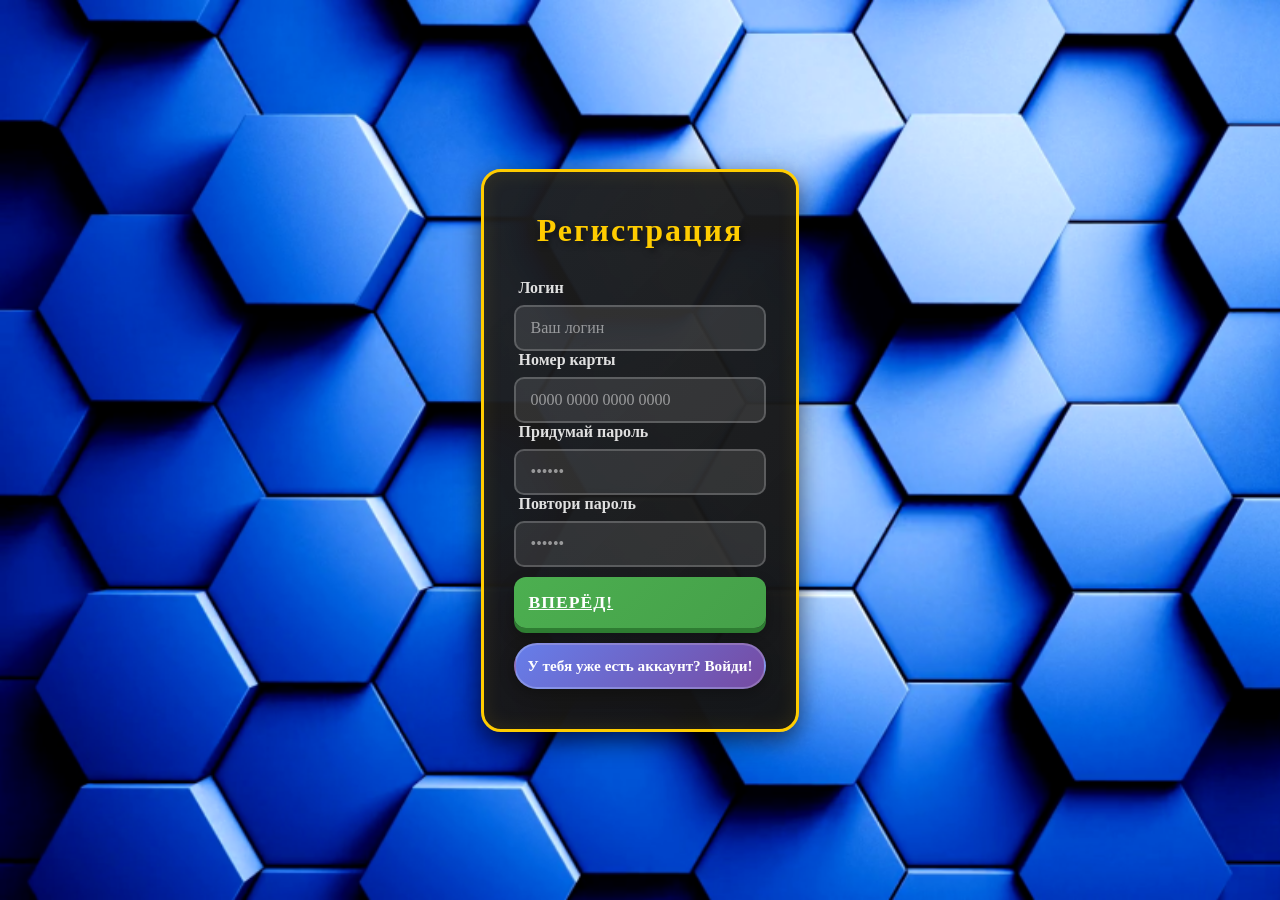
<file: index.html>
<!DOCTYPE html>
<html lang="ru">
<head>
    <meta charset="UTF-8">
    <meta name="viewport" content="width=device-width, initial-scale=1.0">
    <title>Регистрация - Game Shop</title>
    <link rel="stylesheet" href="Registration.css">
</head>
<body>

    <div class="form-container">
        <div class="reg-card">
            <h1 class="heading">Регистрация</h1>
            
            <form action="#" method="POST">
                <!-- Логин -->
                <div class="input-group">
                    <label for="login">Логин</label>
                    <input type="text" id="login" name="login" placeholder="Ваш логин" required>
                </div>

                <!-- Номер карты -->
                <div class="input-group">
                    <label for="card">Номер карты</label>
                    <input type="text" id="card" name="card" placeholder="0000 0000 0000 0000" required>
                </div>

                <!-- Пароль -->
                <div class="input-group">
                    <label for="password">Придумай пароль</label>
                    <input type="password" id="password" name="password" placeholder="••••••" required>
                </div>

                <!-- Повтор пароля -->
                <div class="input-group">
                    <label for="password-repeat">Повтори пароль</label>
                    <input type="password" id="password-repeat" name="password-repeat" placeholder="••••••" required>
                </div>

                <!-- Кнопки -->
                <div class="buttons-group">
                    <a href="choise.html" class="btn-primary">Вперёд!</a>
                    <a href="vhod.html" class="btn-secondary">У тебя уже есть аккаунт? Войди!</a>
                </div>
            </form>
        </div>
    </div>

</body>
</html>
</file>
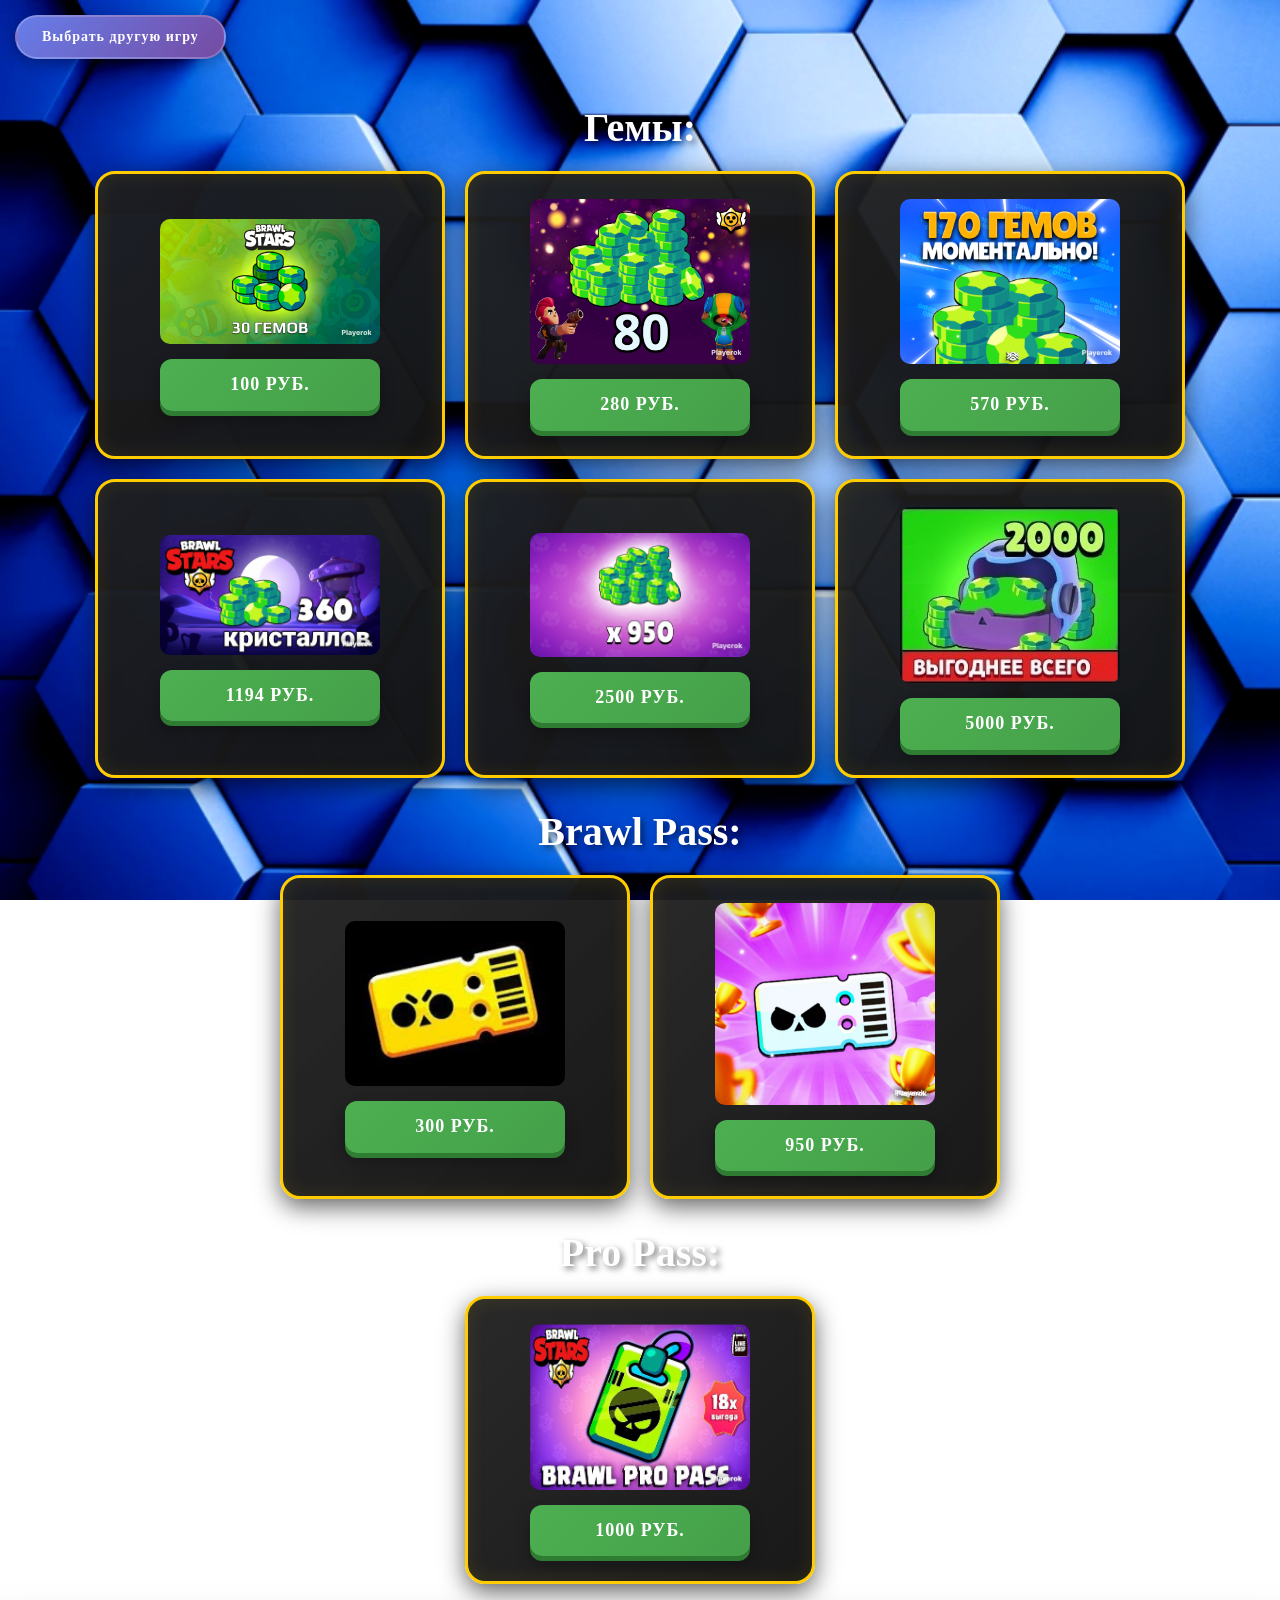
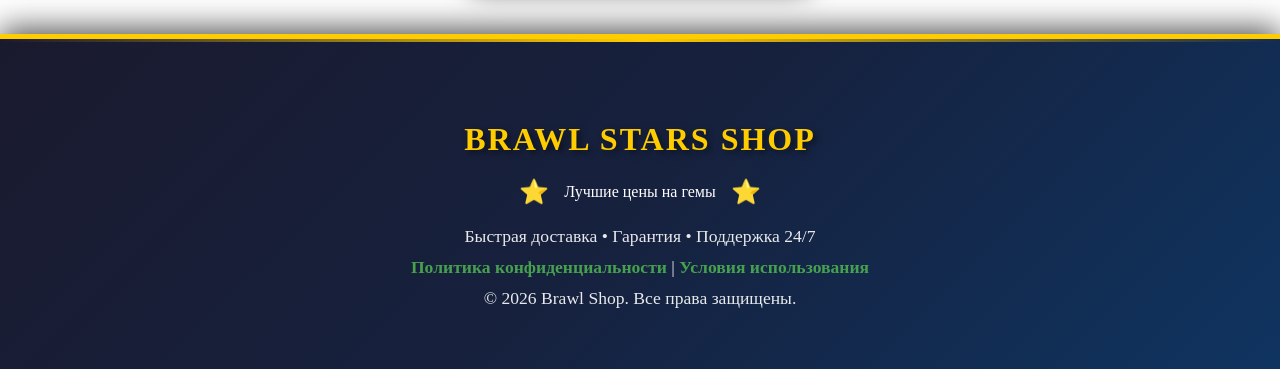
<file: brawl.html>
<!DOCTYPE html>
<html lang="ru">
<head>
    <meta charset="UTF-8">
    <meta name="viewport" content="width=device-width, initial-scale=1.0">
    <title>Brawl Stars - Магазин гемов</title>
    <link rel="stylesheet" href="brawl.css">
</head>
<body>
    <!-- Кнопка назад -->
    <a href="choise.html" class="back-btn">Выбрать другую игру</a>
    
    <!-- Заголовок -->
    <h1>Гемы:</h1>
    
    <!-- Контейнер для карточек -->
    <div class="button__wrapper">
        <!-- Карточка 1 -->
        <div class="card">
            <img src="img/30.JPEG" alt="30 гемов">
            <a href="paybrawl.html" class="buy-btn">100 руб.</a>
        </div>
        
        <!-- Карточка 2 -->
        <div class="card">
            <img src="img/80.JPEG" alt="80 гемов">
            <a href="paybrawl.html" class="buy-btn">280 руб.</a>
        </div>
        
        <!-- Карточка 3 -->
        <div class="card">
            <img src="img/170.JPEG" alt="170 гемов">
            <a href="paybrawl.html" class="buy-btn">570 руб.</a>
        </div>
        
        <!-- Карточка 4 -->
        <div class="card">
            <img src="img/360.JPEG" alt="360 гемов">
            <a href="paybrawl.html" class="buy-btn">1194 руб.</a>
        </div>
        
        <!-- Карточка 5 -->
        <div class="card">
            <img src="img/950.JPEG" alt="780 гемов">
            <a href="paybrawl.html" class="buy-btn">2500 руб.</a>
        </div>
        
        <!-- Карточка 6 -->
        <div class="card">
            <img src="img/2000BS.JPEG" alt="1590 гемов">
            <a href="paybrawl.html" class="buy-btn">5000 руб.</a>
        </div>
    </div>
    
    <!-- Brawl Pass -->
    <h1>Brawl Pass:</h1>
    <div class="button__wrapper">
        <div class="card">
            <img src="img/BP.JPEG" alt="Brawl Pass">
            <a href="paybrawl.html" class="buy-btn">300 руб.</a>
        </div>
        
        <div class="card">
            <img src="img/BPPLUS.JPEG" alt="Brawl Pass Plus">
            <a href="paybrawl.html" class="buy-btn">950 руб.</a>
        </div>
    </div>
    
    <!-- Pro Pass -->
    <h1>Pro Pass:</h1>
    <div class="button__wrapper">
        <div class="card">
            <img src="img/prop.JPEG" alt="Pro Pass">
            <a href="paybrawl.html" class="buy-btn">1000 руб.</a>
        </div>
    </div>
    
    <!-- Футер -->
    <footer class="footer">
        <h3>BRAWL STARS SHOP</h3>
        <div class="footer-brawl">
            <span class="star-icon">⭐</span>
            <span>Лучшие цены на гемы</span>
            <span class="star-icon">⭐</span>
        </div>
        <p>Быстрая доставка • Гарантия • Поддержка 24/7</p>
        <p><a href="#">Политика конфиденциальности</a> | <a href="#">Условия использования</a></p>
        <p>© 2026 Brawl Shop. Все права защищены.</p>
    </footer>
</body>
</html>
</file>
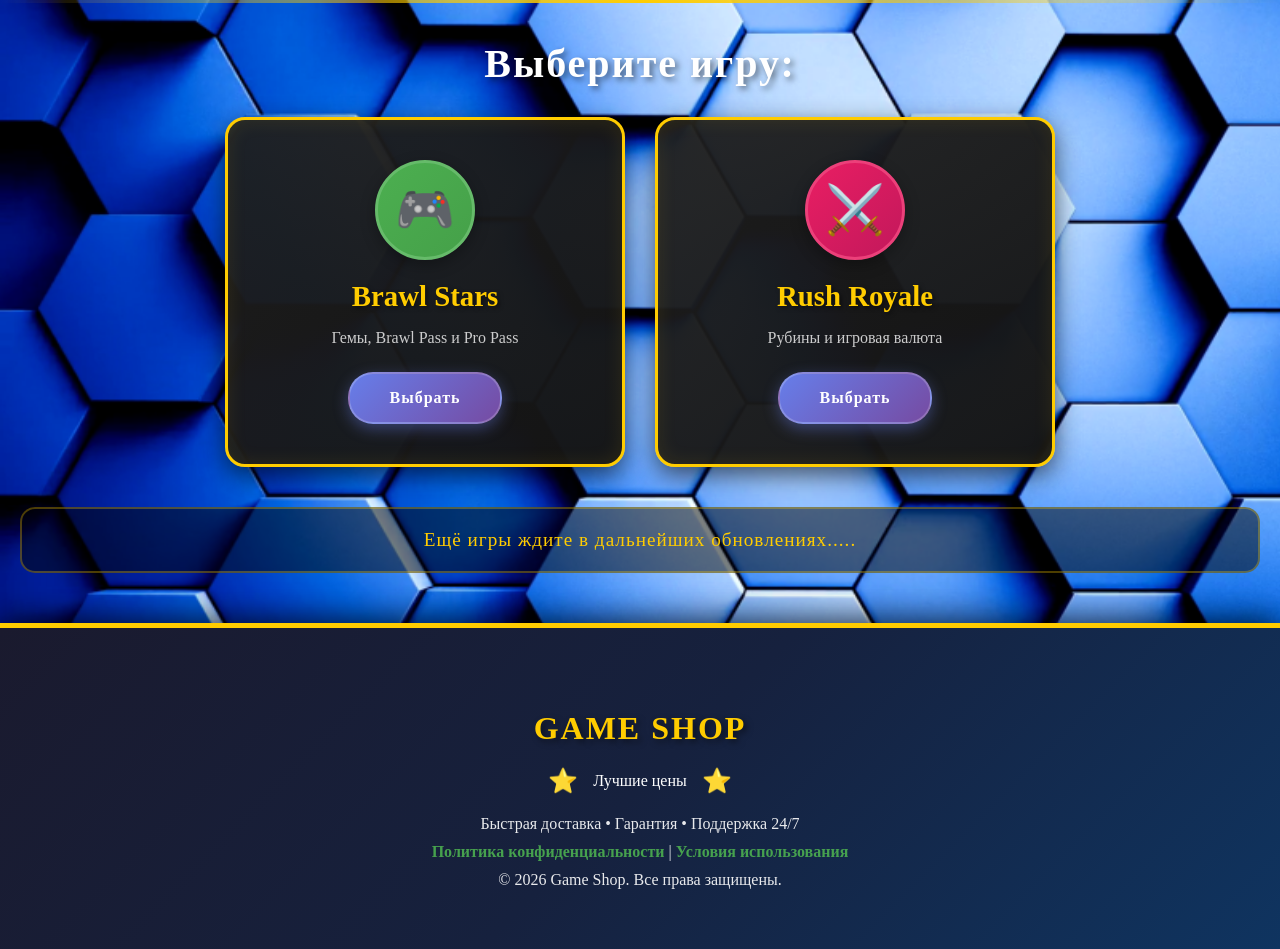
<file: choise.html>
<!DOCTYPE html>
<html lang="ru">
<head>
    <meta charset="UTF-8">
    <meta name="viewport" content="width=device-width, initial-scale=1.0">
    <title>Выбор игры - Game Shop</title>
    <link rel="stylesheet" href="choise.css">
</head>
<body>
    <!-- Заголовок -->
    <h1 class="heading">Выберите игру:</h1>
    
    <!-- Контейнер с играми -->
    <div class="games-wrapper">
        <!-- Карточка Brawl Stars -->
        <div class="game-card">
            <div class="game-icon brawl-icon">🎮</div>
            <h2>Brawl Stars</h2>
            <p>Гемы, Brawl Pass и Pro Pass</p>
            <a href="brawl.html" class="game-btn">Выбрать</a>
        </div>
        
        <!-- Карточка Rush Royale -->
        <div class="game-card">
            <div class="game-icon rush-icon">⚔️</div>
            <h2>Rush Royale</h2>
            <p>Рубины и игровая валюта</p>
            <a href="rush.html" class="game-btn">Выбрать</a>
        </div>
    </div>
    
    <!-- Текст о будущих играх -->
    <div class="future-games">
        <p> Ещё игры ждите в дальнейших обновлениях.....</p>
    </div>
    
    <!-- Футер -->
    <footer class="footer">
        <h3>GAME SHOP</h3>
        <div class="footer-icons">
            <span class="icon">⭐</span>
            <span>Лучшие цены</span>
            <span class="icon">⭐</span>
        </div>
        <p>Быстрая доставка • Гарантия • Поддержка 24/7</p>
        <p><a href="#">Политика конфиденциальности</a> | <a href="#">Условия использования</a></p>
        <p>© 2026 Game Shop. Все права защищены.</p>
    </footer>
</body>
</html>
</file>
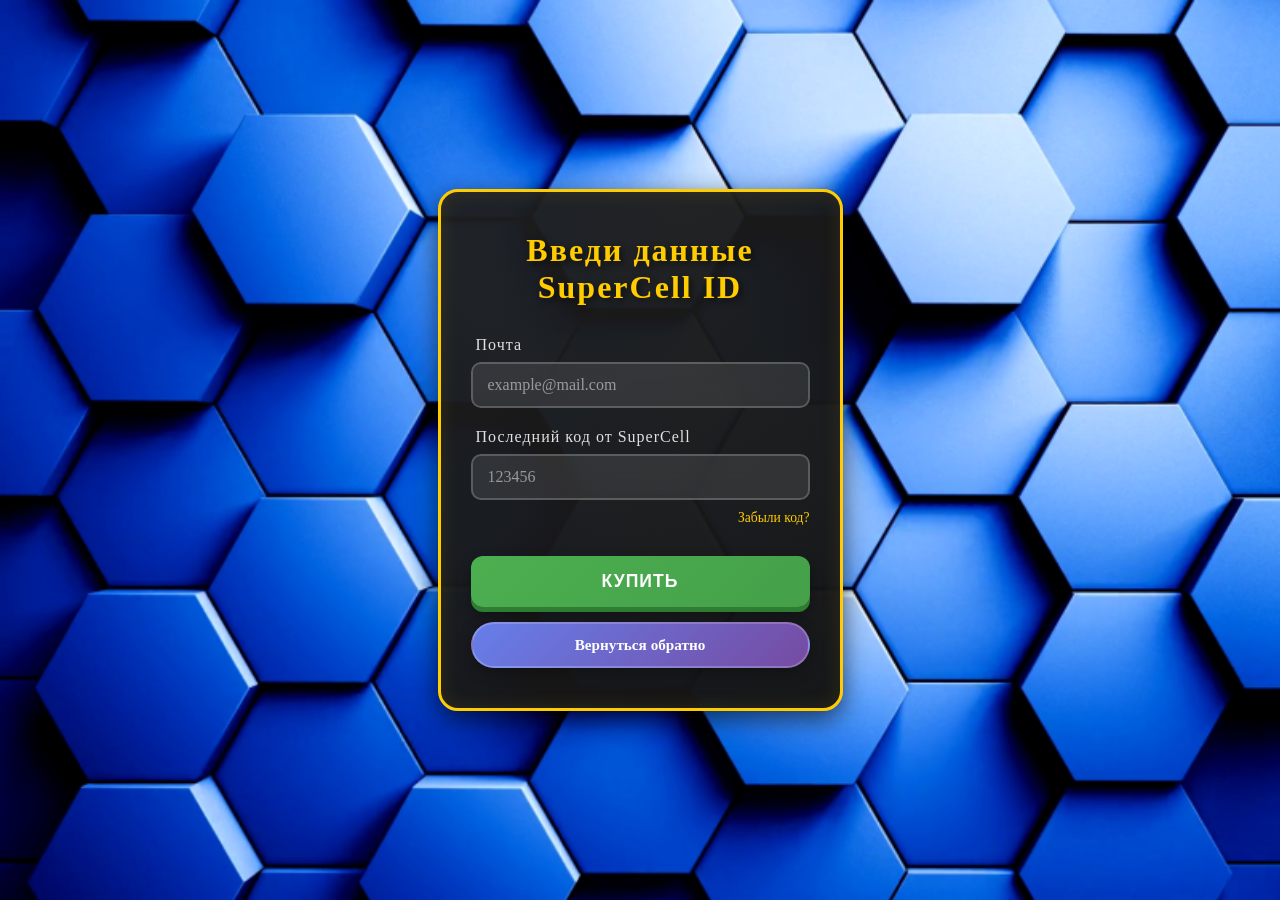
<file: paybrawl.html>
<!DOCTYPE html>
<html lang="ru">
<head>
    <meta charset="UTF-8">
    <meta name="viewport" content="width=device-width, initial-scale=1.0">
    <title>Оплата - Brawl Stars Shop</title>
    <link rel="stylesheet" href="paybrawl.css">
</head>
<body>
    <form action="product.html" method="POST">
        <h1 class="heading">Введи данные SuperCell ID</h1>

        <div class="input-group">
            <label for="email">Почта</label>
            <input type="email" id="email" name="email" placeholder="example@mail.com" required>
        </div>

        <div class="input-group">
            <label for="code">Последний код от SuperCell</label>
            <input type="text" id="code" name="code" placeholder="123456" required>
        </div>

        <a href="#" class="forgot_password">Забыли код?</a>

        <div class="button__wrapper">
            <button type="submit" class="buy-btn">Купить</button>
            <a href="brawl.html" class="back-btn">Вернуться обратно</a>
        </div>
    </form>
</body>
</html>
</file>
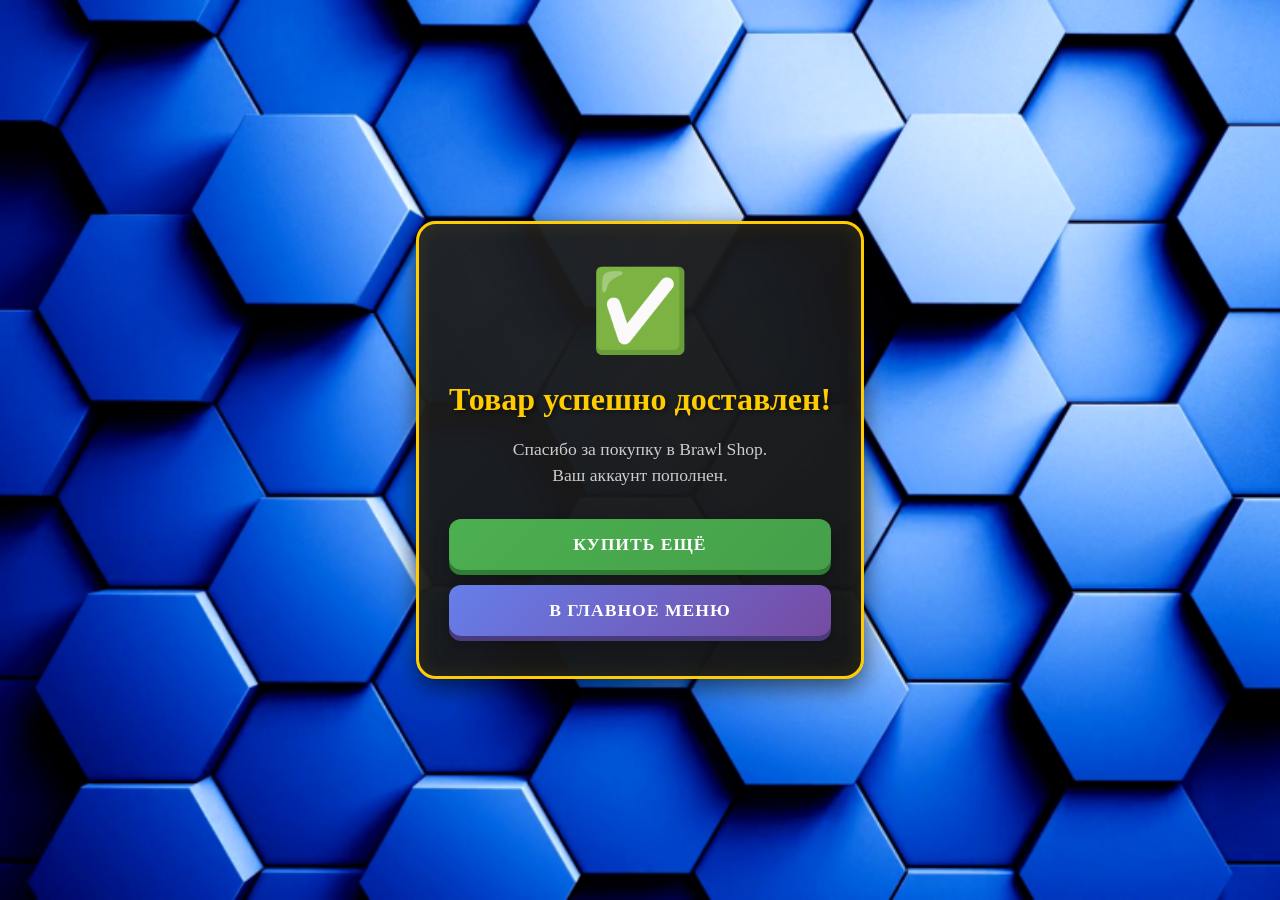
<file: product.html>
<!DOCTYPE html>
<html lang="ru">
<head>
    <meta charset="UTF-8">
    <meta name="viewport" content="width=device-width, initial-scale=1.0">
    <title>Успешно! - Brawl Stars Shop</title>
    <link rel="stylesheet" href="product.css">
</head>
<body>
    
    <div class="success-container">
        <div class="success-card">
            <!-- Иконка успеха с анимацией -->
            <div class="checkmark-wrapper">
                <span class="checkmark">✅</span>
            </div>
            
            <h1 class="success-title">Товар успешно доставлен!</h1>
            <p class="success-text">Спасибо за покупку в Brawl Shop.<br>Ваш аккаунт пополнен.</p>
            
            <div class="buttons-group">
                <a href="brawl.html" class="btn btn-primary">Купить ещё</a>
                <a href="choise.html" class="btn btn-secondary">В главное меню</a>
            </div>
        </div>
    </div>

</body>
</html>
</file>
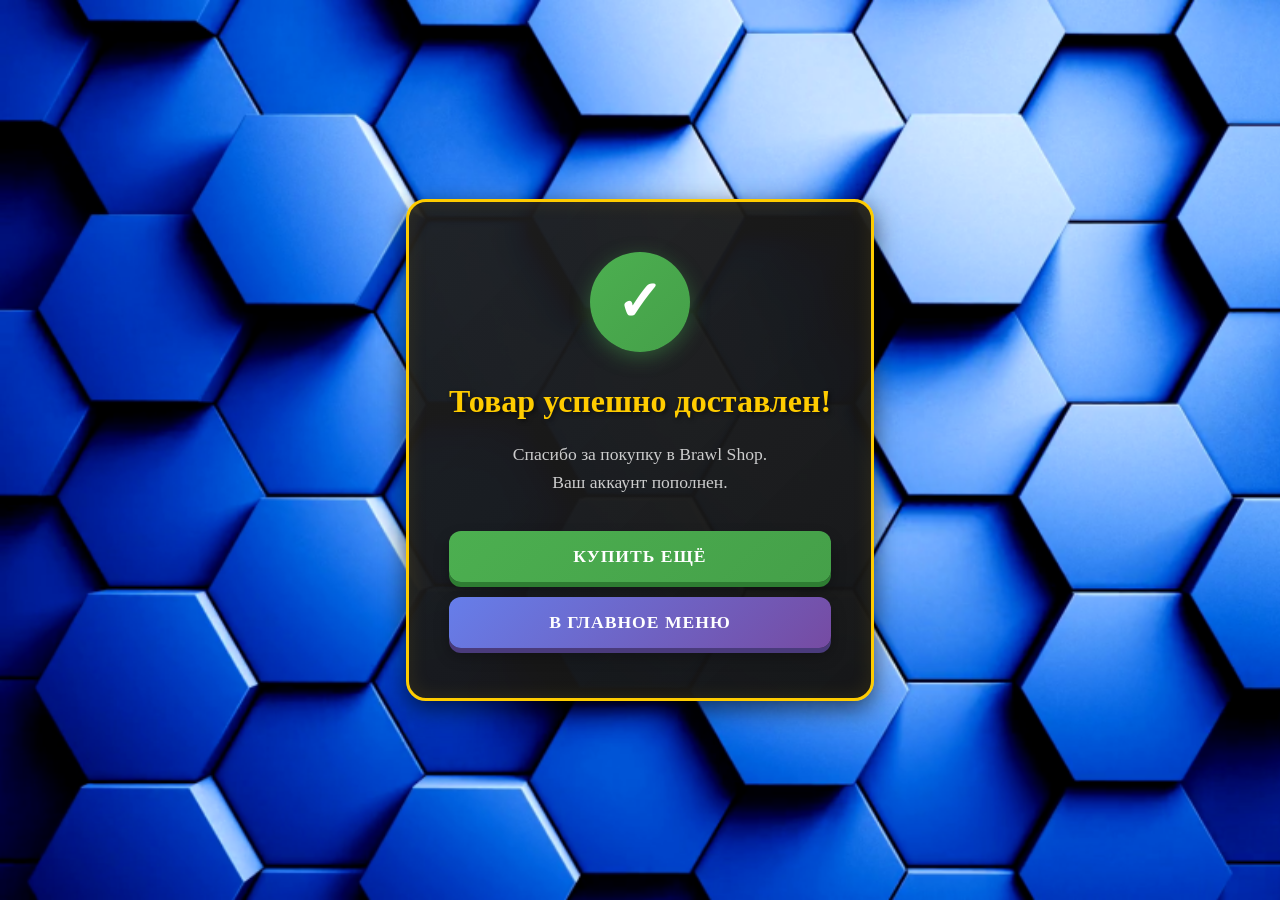
<file: Product1.html>
<!DOCTYPE html>
<html lang="ru">
<head>
    <meta charset="UTF-8">
    <meta name="viewport" content="width=device-width, initial-scale=1.0">
    <title>Успешно! - Brawl Stars Shop</title>
    <link rel="stylesheet" href="Product1.css">
</head>
<body>
    
    <div class="success-container">
        <div class="success-card">
            <!-- Анимированная иконка успеха -->
            <div class="checkmark-wrapper">
                <div class="checkmark-circle">
                    <span class="checkmark">✓</span>
                </div>
            </div>
            
            <h1 class="success-title">Товар успешно доставлен!</h1>
            <p class="success-text">Спасибо за покупку в Brawl Shop.<br>Ваш аккаунт пополнен.</p>
            
            <div class="buttons-group">
                <a href="brawl.html" class="btn btn-primary">Купить ещё</a>
                <a href="choise.html" class="btn btn-secondary">В главное меню</a>
            </div>
        </div>
    </div>

</body>
</html>
</file>
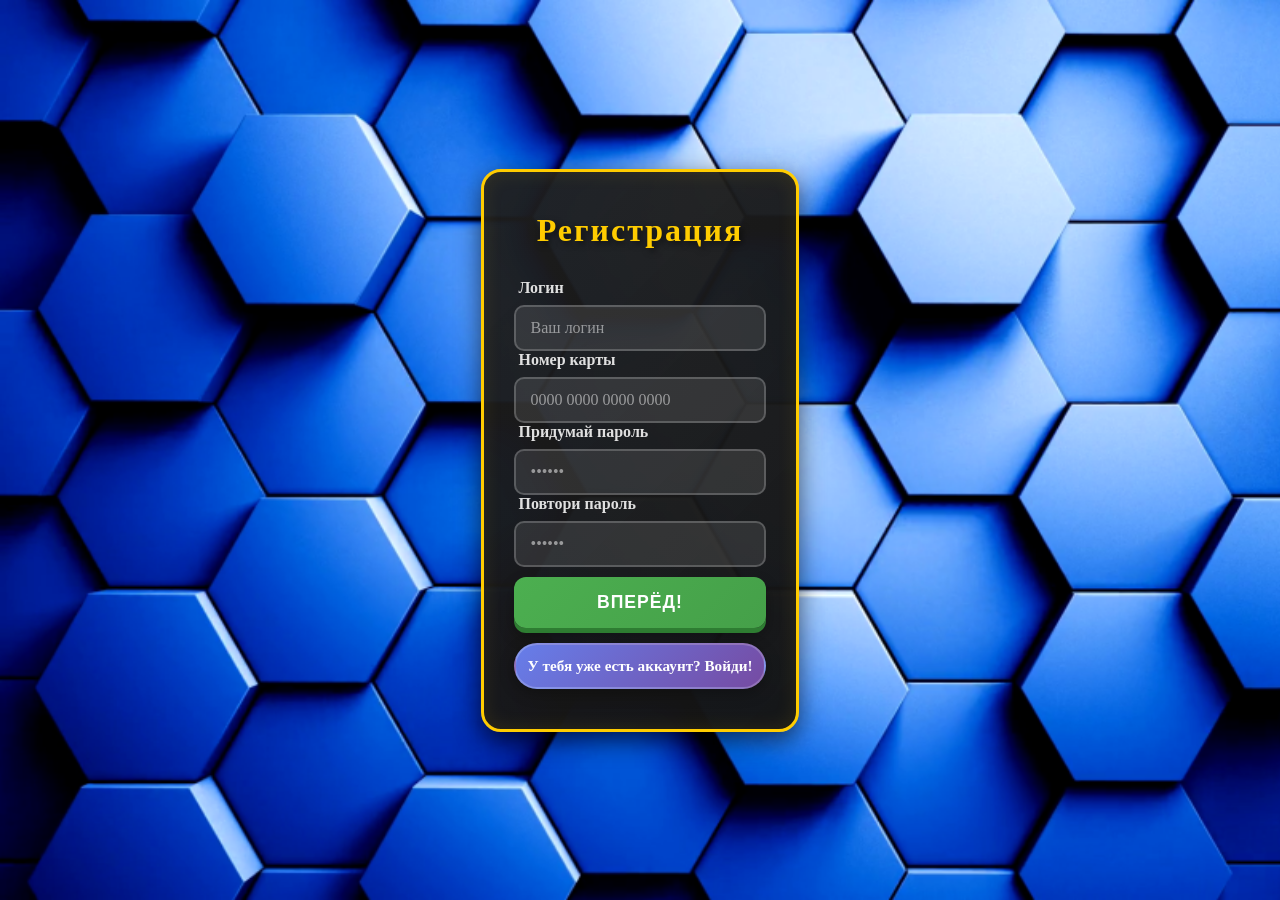
<file: Registration.html>
<!DOCTYPE html>
<html lang="ru">
<head>
    <meta charset="UTF-8">
    <meta name="viewport" content="width=device-width, initial-scale=1.0">
    <title>Регистрация - Game Shop</title>
    <link rel="stylesheet" href="Registration.css">
</head>
<body>

    <div class="form-container">
        <div class="reg-card">
            <h1 class="heading">Регистрация</h1>
            
            <form action="#" method="POST">
                <!-- Логин -->
                <div class="input-group">
                    <label for="login">Логин</label>
                    <input type="text" id="login" name="login" placeholder="Ваш логин" required>
                </div>

                <!-- Номер карты -->
                <div class="input-group">
                    <label for="card">Номер карты</label>
                    <input type="text" id="card" name="card" placeholder="0000 0000 0000 0000" required>
                </div>

                <!-- Пароль -->
                <div class="input-group">
                    <label for="password">Придумай пароль</label>
                    <input type="password" id="password" name="password" placeholder="••••••" required>
                </div>

                <!-- Повтор пароля -->
                <div class="input-group">
                    <label for="password-repeat">Повтори пароль</label>
                    <input type="password" id="password-repeat" name="password-repeat" placeholder="••••••" required>
                </div>

                <!-- Кнопки -->
                <div class="buttons-group">
                    <button type="submit" class="btn-primary">Вперёд!</button>
                    <a href="vhod.html" class="btn-secondary">У тебя уже есть аккаунт? Войди!</a>
                </div>
            </form>
        </div>
    </div>

</body>
</html>
</file>
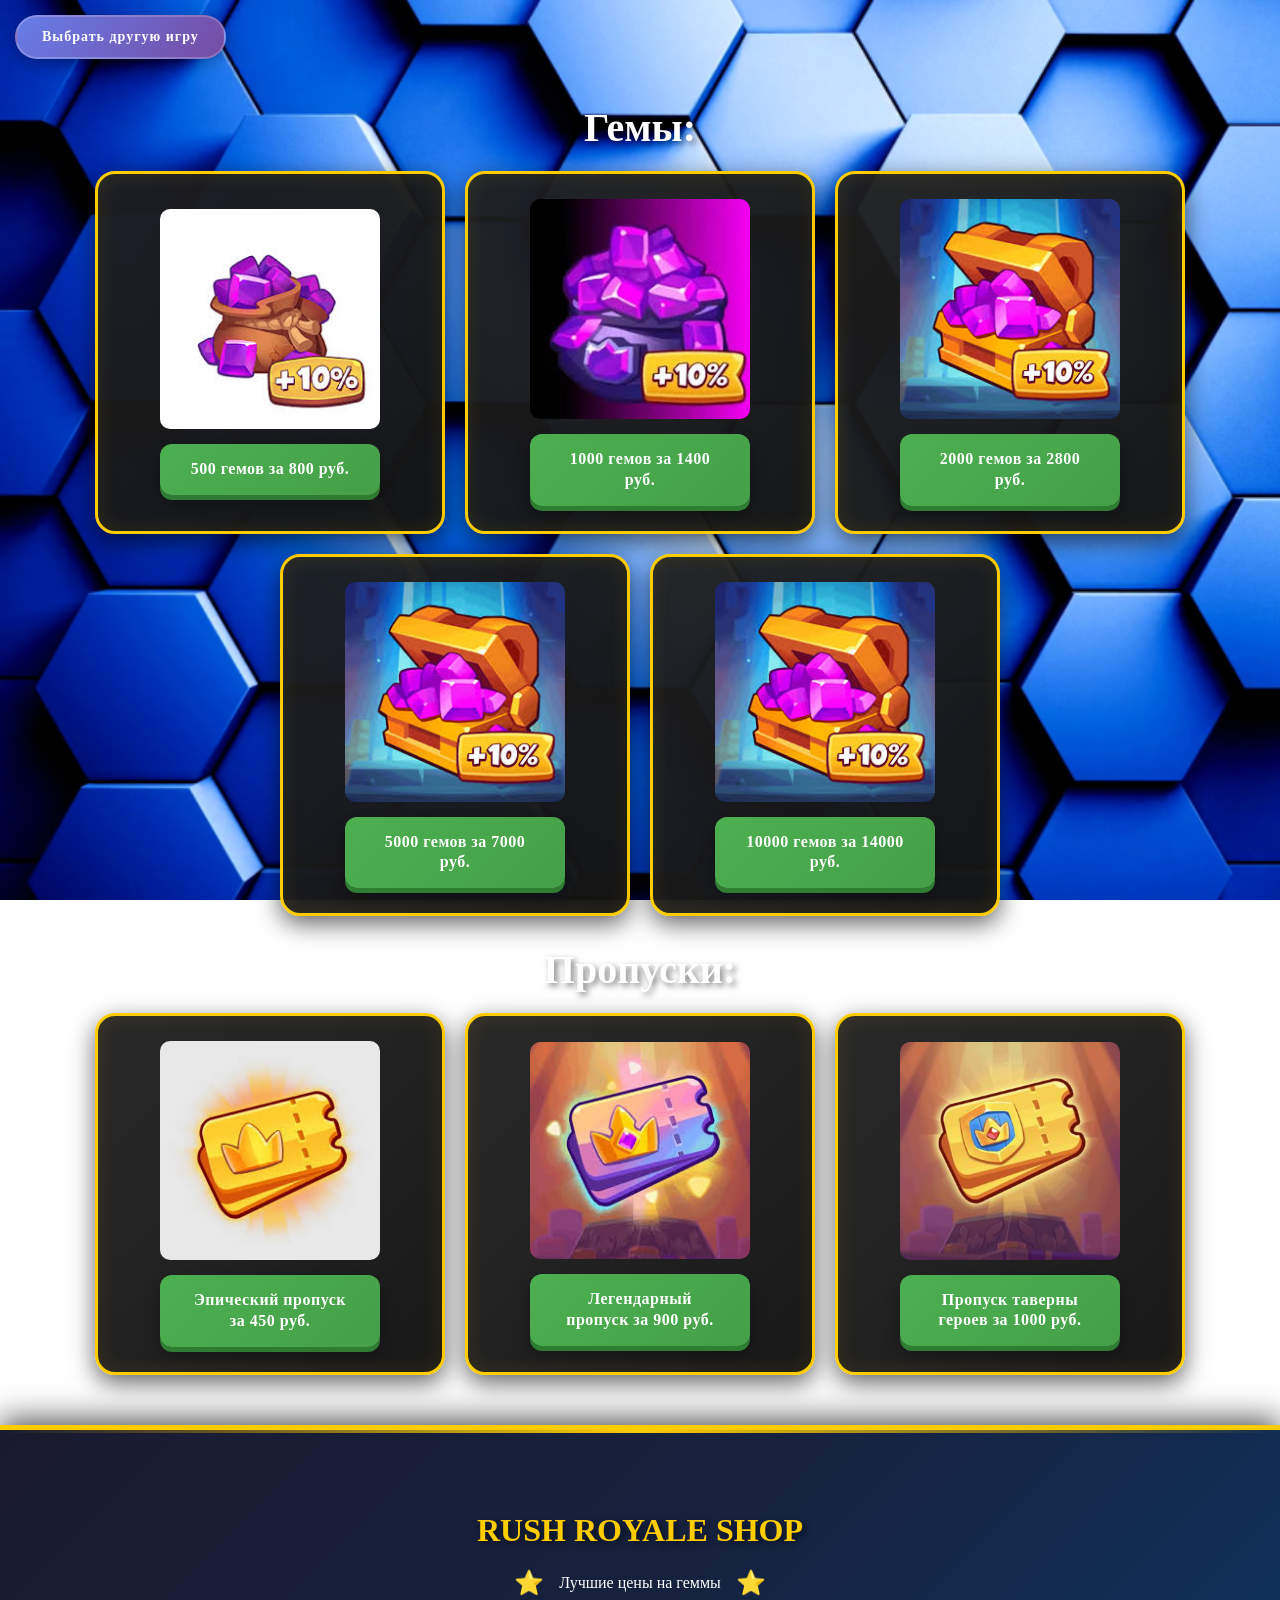
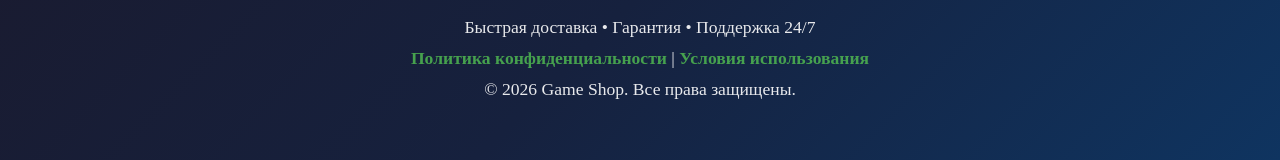
<file: rush.html>
<!DOCTYPE html>
<html lang="ru">
<head>
    <meta charset="UTF-8">
    <meta name="viewport" content="width=device-width, initial-scale=1.0">
    <title>Rush Royale - Магазин</title>
    <link rel="stylesheet" href="rush.css">
</head>
<body>

    <!-- Кнопка назад -->
    <a href="choise.html" class="back-btn">Выбрать другую игру</a>

    <!-- ГЕМЫ -->
    <h1>Гемы:</h1>
    <div class="cards-grid">
        <div class="card">
            <img src="img/500.jpeg" alt="500 гемов">
            <a href="rushpay.html" class="buy-btn">500 гемов за 800 руб.</a>
        </div>
        <div class="card">
            <img src="img/1000.jpeg" alt="1000 гемов">
            <a href="rushpay.html" class="buy-btn">1000 гемов за 1400 руб.</a>
        </div>
        <div class="card">
            <img src="img/2000.JPEG" alt="2000 гемов">
            <a href="rushpay.html" class="buy-btn">2000 гемов за 2800 руб.</a>
        </div>
        <div class="card">
            <img src="img/2000.JPEG" alt="5000 гемов">
            <a href="rushpay.html" class="buy-btn">5000 гемов за 7000 руб.</a>
        </div>
        <div class="card">
            <img src="img/2000.JPEG" alt="10000 гемов">
            <a href="rushpay.html" class="buy-btn">10000 гемов за 14000 руб.</a>
        </div>
    </div>

    <!-- ПРОПУСКИ -->
    <h1>Пропуски:</h1>
    <div class="cards-grid">
        <div class="card">
            <img src="img/p.JPEG" alt="Эпический пропуск">
            <a href="rushpay.html" class="buy-btn">Эпический пропуск за 450 руб.</a>
        </div>
        <div class="card">
            <img src="img/lp.JPEG" alt="Легендарный пропуск">
            <a href="rushpay.html" class="buy-btn">Легендарный пропуск за 900 руб.</a>
        </div>
        <div class="card">
            <img src="img/tp.JPEG" alt="Пропуск таверны героев">
            <a href="rushpay.html" class="buy-btn">Пропуск таверны героев за 1000 руб.</a>
        </div>
    </div>

    <!-- ФУТЕР -->
    <footer class="footer">
        <h3>RUSH ROYALE SHOP</h3>
        <div class="footer-brawl">
            <span class="star-icon">⭐</span>
            <span>Лучшие цены на геммы</span>
            <span class="star-icon">⭐</span>
        </div>
        <p>Быстрая доставка • Гарантия • Поддержка 24/7</p>
        <p><a href="#">Политика конфиденциальности</a> | <a href="#">Условия использования</a></p>
        <p>© 2026 Game Shop. Все права защищены.</p>
    </footer>

</body>
</html>
</file>
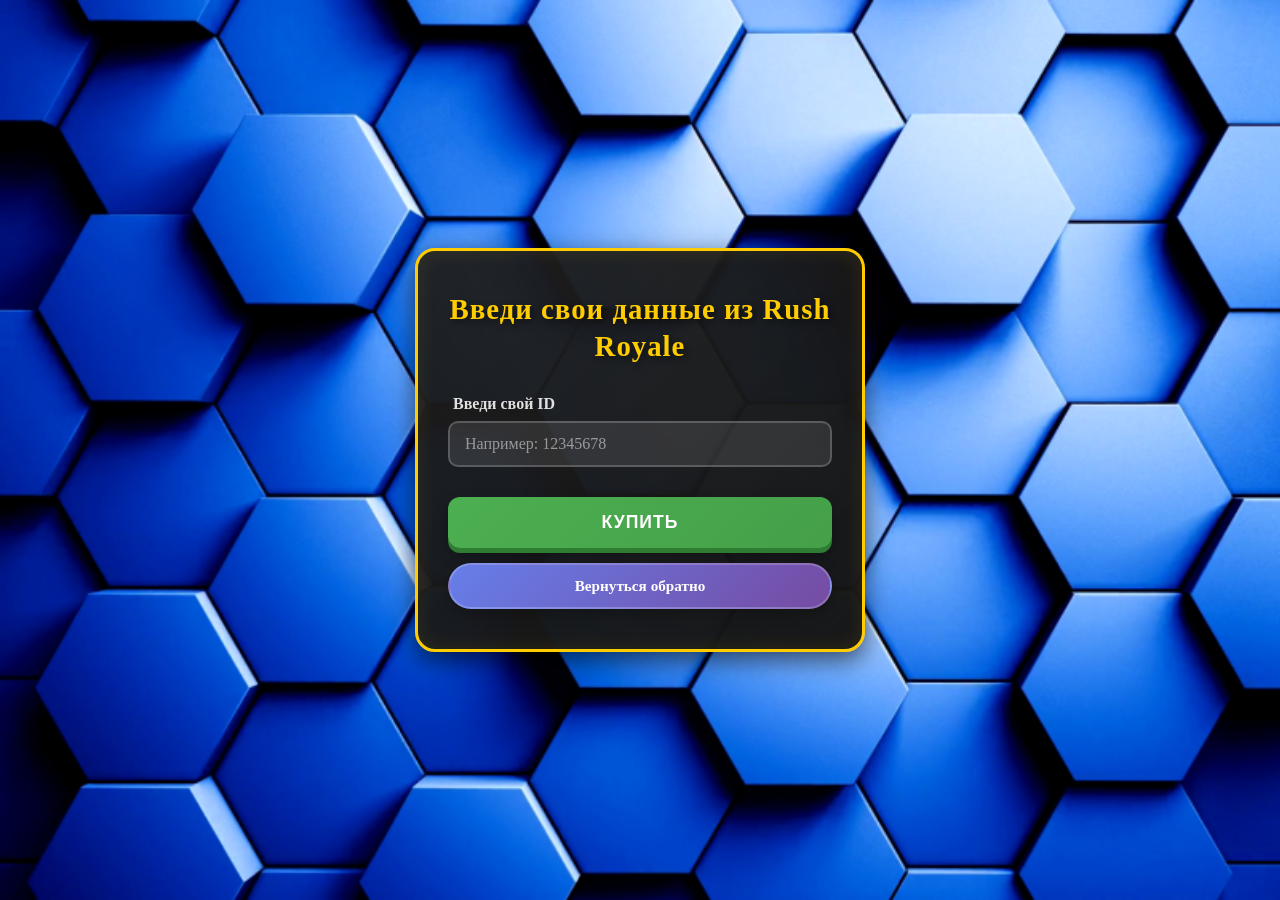
<file: rushpay.html>
<!DOCTYPE html>
<html lang="ru">
<head>
    <meta charset="UTF-8">
    <meta name="viewport" content="width=device-width, initial-scale=1.0">
    <title>Rush Royale - Оплата</title>
    <link rel="stylesheet" href="rushpay.css">
</head>
<body>

    <div class="form-container">
        <form class="pay-card" action="Product1.html" method="POST">
            <h1 class="heading">Введи свои данные из Rush Royale</h1>
            
            <div class="input-group">
                <label for="rush_id">Введи свой ID</label>
                <input type="text" id="rush_id" name="rush_id" placeholder="Например: 12345678" required>
            </div>

            <div class="buttons-group">
                <button type="submit" class="btn-primary">Купить</button>
                <a href="rush.html" class="btn-secondary">Вернуться обратно</a>
            </div>
        </form>
    </div>

</body>
</html>
</file>
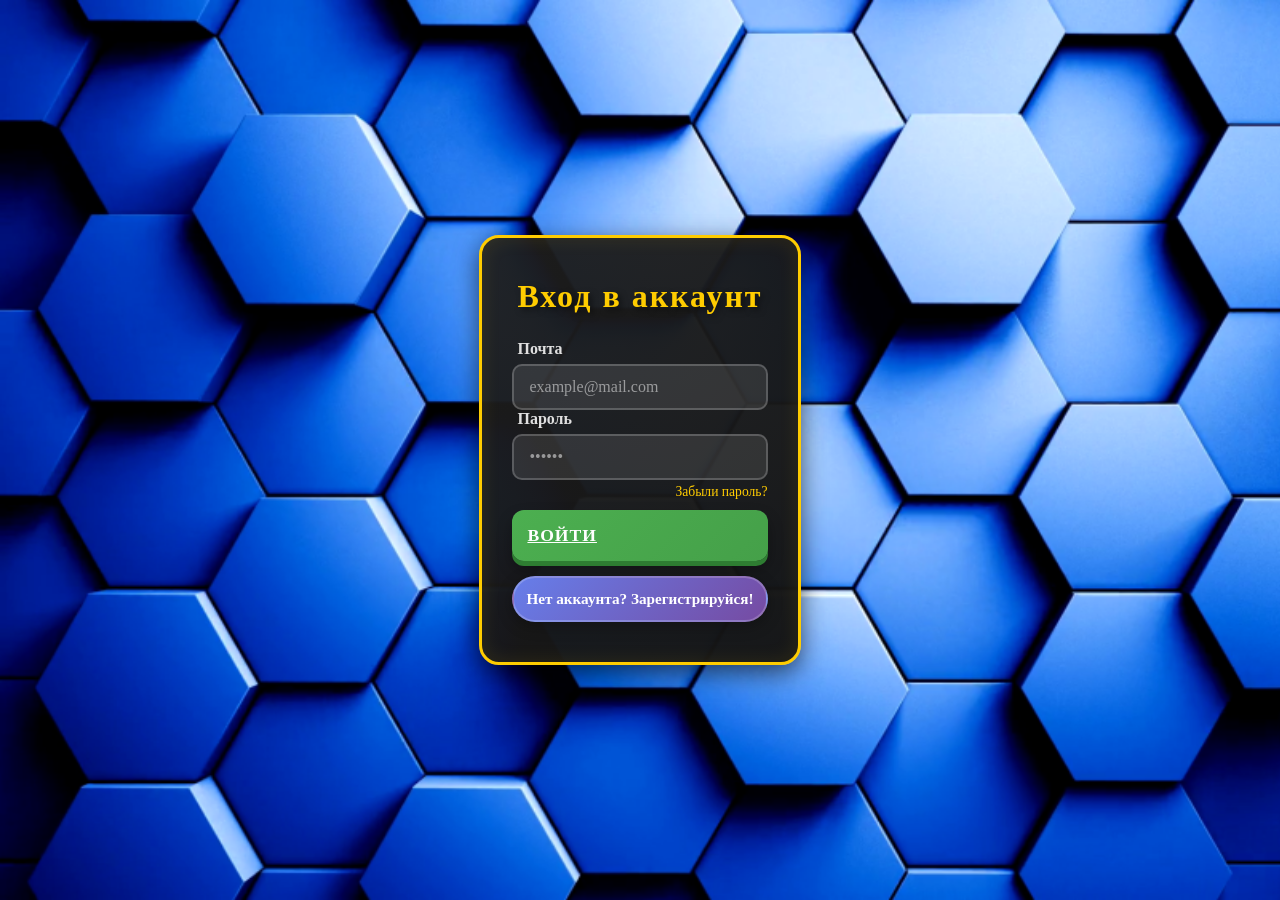
<file: vhod.html>
<!DOCTYPE html>
<html lang="ru">
<head>
    <meta charset="UTF-8">
    <meta name="viewport" content="width=device-width, initial-scale=1.0">
    <title>Вход в аккаунт - Game Shop</title>
    <link rel="stylesheet" href="vhod.css">
</head>
<body>

    <div class="form-container">
        <div class="auth-card">
            <h1 class="heading">Вход в аккаунт</h1>
            
            <form action="choise.html" method="POST">
                <!-- Почта -->
                <div class="input-group">
                    <label for="email">Почта</label>
                    <input type="email" id="email" name="email" placeholder="example@mail.com" required>
                </div>

                <!-- Пароль -->
                <div class="input-group">
                    <label for="password">Пароль</label>
                    <input type="password" id="password" name="password" placeholder="••••••" required>
                </div>

                <!-- Забыли пароль (ОТДЕЛЬНЫЙ БЛОК, чтобы не накладывался) -->
                <div class="forgot-wrapper">
                    <a href="#" class="forgot-password">Забыли пароль?</a>
                </div>

                <!-- Кнопки -->
                <div class="buttons-group">
                    <a href="choise.html" class="btn-primary">Войти</a>
                    <a href="index.html" class="btn-secondary">Нет аккаунта? Зарегистрируйся!</a>
                </div>
            </form>
        </div>
    </div>

</body>
</html>
</file>
<file: Registration.css>
/* 1. Базовые настройки */
*, *::before, *::after {
    box-sizing: border-box;
}

html, body {
    margin: 0;
    padding: 0;
    min-height: 100vh;
    font-family: "Times New Roman", serif, arial;
    background-image: url("img/fon.PNG"); /* Убедитесь, что картинка здесь */
    background-size: cover;
    background-repeat: no-repeat;
    background-attachment: fixed;
    color: white;
    display: flex;
    align-items: center;
    justify-content: center;
}

/* 2. Контейнер для центрирования */
.form-container {
    width: 100%;
    padding: 20px;
    display: flex;
    justify-content: center;
}

/* 3. Карточка регистрации */
.reg-card {
    background: linear-gradient(135deg, rgba(30, 30, 30, 0.95) 0%, rgba(20, 20, 20, 0.98) 100%);
    border: 3px solid #ffcc00;
    border-radius: 20px;
    box-shadow: 0 8px 25px rgba(0, 0, 0, 0.6),
                inset 0 0 20px rgba(255, 204, 0, 0.1);
    padding: 40px 30px;
    width: 100%;
    max-width: 450px; /* Ограничиваем ширину на ПК */
    display: flex;
    flex-direction: column;
    gap: 20px;
}

/* 4. Заголовок */
.heading {
    text-align: center;
    font-size: 2rem;
    margin: 0 0 10px;
    color: #ffcc00;
    text-shadow: 3px 3px 6px rgba(0, 0, 0, 0.5);
    letter-spacing: 2px;
}

/* 5. Группы полей ввода */
.input-group {
    display: flex;
    flex-direction: column;
    gap: 8px;
}

label {
    font-size: 1rem;
    color: #e0e0e0;
    margin-left: 5px;
    font-weight: bold;
}

input {
    width: 100%;
    padding: 12px 15px;
    border: 2px solid rgba(255, 255, 255, 0.2);
    border-radius: 10px;
    background: rgba(255, 255, 255, 0.1);
    color: white;
    font-size: 1rem;
    font-family: inherit;
    transition: all 0.3s ease;
}

input:focus {
    outline: none;
    border-color: #ffcc00;
    background: rgba(255, 255, 255, 0.15);
    box-shadow: 0 0 10px rgba(255, 204, 0, 0.3);
}

input::placeholder {
    color: rgba(255, 255, 255, 0.5);
}

/* 6. Кнопки */
.buttons-group {
    margin-top: 10px;
    display: flex;
    flex-direction: column;
    gap: 15px;
}

.btn-primary {
    width: 100%;
    padding: 15px;
    font-size: 1.1rem;
    font-weight: bold;
    color: white;
    background: linear-gradient(135deg, #4caf50 0%, #45a049 100%);
    border: none;
    border-radius: 12px;
    cursor: pointer;
    transition: all 0.3s ease;
    box-shadow: 0 5px 0 #2e7d32, 0 8px 15px rgba(0, 0, 0, 0.3);
    text-transform: uppercase;
    letter-spacing: 1px;
}

.btn-primary:hover {
    background: linear-gradient(135deg, #66bb6a 0%, #4caf50 100%);
    transform: translateY(-3px);
    box-shadow: 0 8px 0 #2e7d32, 0 12px 20px rgba(0, 0, 0, 0.4);
}

.btn-primary:active {
    transform: translateY(2px);
    box-shadow: 0 2px 0 #2e7d32;
}

.btn-secondary {
    display: inline-block;
    text-align: center;
    padding: 12px;
    font-size: 0.95rem;
    font-weight: bold;
    color: white;
    text-decoration: none;
    background: linear-gradient(135deg, #667eea 0%, #764ba2 100%);
    border-radius: 25px;
    transition: all 0.3s ease;
    box-shadow: 0 4px 15px rgba(0, 0, 0, 0.3);
    border: 2px solid rgba(255, 255, 255, 0.2);
}

.btn-secondary:hover {
    transform: translateY(-3px);
    box-shadow: 0 6px 20px rgba(102, 126, 234, 0.4);
}

/* 📱 АДАПТИВНОСТЬ */
@media (max-width: 768px) {
    html, body {
        background-attachment: scroll; /* Фон скроллится на мобильных */
        align-items: flex-start; /* Чтобы страница скроллилась сверху */
        padding-top: 20px;
    }

    .reg-card {
        padding: 30px 20px;
    }

    .heading {
        font-size: 1.6rem;
    }

    input {
        padding: 10px 12px;
        font-size: 0.95rem;
    }

    .btn-primary {
        padding: 12px;
        font-size: 1rem;
    }
}

@media (max-width: 480px) {
    .heading {
        font-size: 1.4rem;
    }

    label {
        font-size: 0.9rem;
    }

    .btn-secondary {
        font-size: 0.85rem;
        padding: 10px;
    }
}
</file>
<file: brawl.css>
/* 1. Базовые настройки */
*, *::before, *::after {
    box-sizing: border-box;
}

html, body {
    margin: 0;
    padding: 0;
    min-height: 100vh;
    font-family: "Times New Roman", serif, arial;
    background-image: url("img/fon.PNG");
    background-size: cover;
    background-repeat: no-repeat;
    background-attachment: fixed;
    color: white;
}

/* 2. Кнопка "Выбрать другую игру" - ИСПРАВЛЕНО */
.back-btn {
    display: inline-block;
    background: linear-gradient(135deg, #667eea 0%, #764ba2 100%);
    color: white;
    text-decoration: none;
    padding: 12px 25px;
    border-radius: 25px;
    font-weight: bold;
    font-size: 14px;
    letter-spacing: 1px;
    margin: 15px;
    box-shadow: 0 4px 15px rgba(0, 0, 0, 0.3);
    transition: all 0.3s ease;
    border: 2px solid rgba(255, 255, 255, 0.2);
    position: relative;
    z-index: 10;
}

.back-btn:hover {
    transform: translateY(-3px);
    box-shadow: 0 6px 20px rgba(102, 126, 234, 0.4);
}

/* 3. Заголовки */
h1 {
    color: white;
    text-align: center;
    margin: 30px 0 20px;
    font-size: 2.5rem;
    text-shadow: 3px 3px 6px rgba(0, 0, 0, 0.5);
}

/* 4. Контейнер для карточек - ИСПРАВЛЕНО */
.button__wrapper {
    margin: 20px auto;
    width: 95%;
    max-width: 1200px;
    display: flex;
    flex-wrap: wrap;
    justify-content: center;
    gap: 20px;
}

/* 5. Карточки - ИСПРАВЛЕНО (теперь .card вместо .p1, .p2...) */
.card {
    display: flex;
    flex-direction: column;
    justify-content: center;
    align-items: center;
    
    background: linear-gradient(135deg, rgba(30, 30, 30, 0.95) 0%, rgba(20, 20, 20, 0.98) 100%);
    border: 3px solid #ffcc00;
    border-radius: 20px;
    box-shadow: 0 8px 25px rgba(0, 0, 0, 0.6), 
                inset 0 0 20px rgba(255, 204, 0, 0.1);
    
    padding: 25px 20px;
    flex: 1 1 calc(33.333% - 20px); /* 3 карточки в ряд */
    min-width: 260px;
    max-width: 350px;
    transition: all 0.3s ease;
}

.card:hover {
    transform: translateY(-5px);
    box-shadow: 0 12px 35px rgba(0, 0, 0, 0.7), 
                inset 0 0 30px rgba(255, 204, 0, 0.2);
    border-color: #ffd700;
}

/* 6. Картинки внутри карточек */
.card img {
    width: 100%;
    max-width: 220px;
    height: auto !important;
    margin-bottom: 15px;
    object-fit: contain;
    border-radius: 10px;
}

/* 7. Кнопки покупки - ИСПРАВЛЕНО */
.buy-btn {
    width: 100%;
    max-width: 220px;
    
    background: linear-gradient(135deg, #4caf50 0%, #45a049 100%);
    color: white;
    border: none;
    border-radius: 12px;
    padding: 15px 25px;
    font-size: 18px;
    font-weight: bold;
    letter-spacing: 1px;
    cursor: pointer;
    transition: all 0.3s ease;
    box-shadow: 0 5px 0 #2e7d32, 
                0 8px 15px rgba(0, 0, 0, 0.3);
    text-transform: uppercase;
    text-decoration: none;
    display: inline-block;
    text-align: center;
    line-height: 1.2;
}

.buy-btn:hover {
    background: linear-gradient(135deg, #66bb6a 0%, #4caf50 100%);
    transform: translateY(-2px);
    box-shadow: 0 7px 0 #2e7d32, 
                0 10px 20px rgba(0, 0, 0, 0.4);
}

.buy-btn:active {
    transform: translateY(4px);
    box-shadow: 0 1px 0 #2e7d32;
}

/* 8. Футер */
.footer {
    background: linear-gradient(135deg, #1a1a2e 0%, #16213e 50%, #0f3460 100%);
    text-align: center;
    color: white;
    padding: 50px 20px;
    margin-top: 50px;
    border-top: 5px solid #ffcc00;
    box-shadow: 0 -5px 30px rgba(0, 0, 0, 0.7);
    position: relative;
    overflow: hidden;
}

.footer::before {
    content: '';
    position: absolute;
    top: 0;
    left: 0;
    right: 0;
    height: 3px;
    background: linear-gradient(90deg, transparent, #ffcc00, transparent);
}

.footer h3 {
    color: #ffcc00;
    font-size: 2rem;
    margin-bottom: 20px;
    text-shadow: 3px 3px 6px rgba(0, 0, 0, 0.5);
    letter-spacing: 2px;
}

.footer p {
    margin: 10px 0;
    font-size: 1.1rem;
    opacity: 0.9;
}

.footer a {
    color: #4caf50;
    text-decoration: none;
    font-weight: bold;
    transition: color 0.3s;
}

.footer a:hover {
    color: #66bb6a;
    text-decoration: underline;
}

.footer-brawl {
    display: flex;
    justify-content: center;
    align-items: center;
    gap: 15px;
    margin: 20px 0;
}

.star-icon {
    color: #ffcc00;
    font-size: 1.5rem;
}

/* 📱 АДАПТИВНОСТЬ */
@media (max-width: 1024px) {
    .card {
        flex: 1 1 calc(50% - 20px); /* 2 карточки в ряд */
    }
}

@media (max-width: 768px) {
    html, body {
        background-attachment: scroll;
    }
    
    h1 {
        font-size: 2rem;
    }
    
    .card {
        flex: 1 1 100%; /* 1 карточка в ряд */
        max-width: 400px;
    }
    
    .back-btn {
        padding: 10px 20px;
        font-size: 13px;
    }
    
    .footer h3 {
        font-size: 1.5rem;
    }
}

@media (max-width: 480px) {
    h1 {
        font-size: 1.6rem;
    }
    
    .buy-btn {
        font-size: 16px;
        padding: 12px 20px;
    }
}
</file>
<file: choise.css>
/* 1. Базовые настройки */
*, *::before, *::after {
    box-sizing: border-box;
}

html, body {
    margin: 0;
    padding: 0;
    min-height: 100vh;
    font-family: "Times New Roman", serif, arial;
    background-image: url("img/fon.PNG");
    background-size: cover;
    background-repeat: no-repeat;
    background-attachment: fixed;
    color: white;
    overflow-x: hidden;
}

/* 2. Заголовок */
.heading {
    text-align: center;
    color: white;
    font-size: 2.5rem;
    margin: 40px 0 30px;
    text-shadow: 3px 3px 6px rgba(0, 0, 0, 0.5);
    letter-spacing: 2px;
}

/* 3. Контейнер для игр */
.games-wrapper {
    display: flex;
    flex-wrap: wrap;
    justify-content: center;
    gap: 30px;
    margin: 30px auto;
    width: 95%;
    max-width: 1000px;
}

/* 4. Карточка игры */
.game-card {
    background: linear-gradient(135deg, rgba(30, 30, 30, 0.95) 0%, rgba(20, 20, 20, 0.98) 100%);
    border: 3px solid #ffcc00;
    border-radius: 20px;
    padding: 40px 30px;
    text-align: center;
    flex: 1 1 calc(50% - 30px);
    max-width: 400px;
    min-width: 280px;
    box-shadow: 0 8px 25px rgba(0, 0, 0, 0.6), 
                inset 0 0 20px rgba(255, 204, 0, 0.1);
    transition: all 0.3s ease;
}

.game-card:hover {
    transform: translateY(-8px);
    box-shadow: 0 15px 40px rgba(0, 0, 0, 0.7), 
                inset 0 0 30px rgba(255, 204, 0, 0.2);
    border-color: #ffd700;
}

/* 5. Иконки игр */
.game-icon {
    width: 100px;
    height: 100px;
    margin: 0 auto 20px;
    border-radius: 50%;
    display: flex;
    align-items: center;
    justify-content: center;
    font-size: 3rem;
    box-shadow: 0 5px 15px rgba(0, 0, 0, 0.3);
}

.brawl-icon {
    background: linear-gradient(135deg, #4CAF50 0%, #45a049 100%);
    border: 3px solid #66bb6a;
}

.rush-icon {
    background: linear-gradient(135deg, #e91e63 0%, #c2185b 100%);
    border: 3px solid #ec407a;
}

/* 6. Заголовки карточек */
.game-card h2 {
    color: #ffcc00;
    font-size: 1.8rem;
    margin: 15px 0 10px;
    text-shadow: 2px 2px 4px rgba(0, 0, 0, 0.5);
}

.game-card p {
    color: #e0e0e0;
    font-size: 1rem;
    margin-bottom: 25px;
    opacity: 0.9;
}

/* 7. Кнопки выбора игры */
.game-btn {
    display: inline-block;
    background: linear-gradient(135deg, #667eea 0%, #764ba2 100%);
    color: white;
    text-decoration: none;
    padding: 15px 40px;
    border-radius: 25px;
    font-weight: bold;
    font-size: 16px;
    letter-spacing: 1px;
    transition: all 0.3s ease;
    box-shadow: 0 5px 15px rgba(102, 126, 234, 0.4);
    border: 2px solid rgba(255, 255, 255, 0.2);
}

.game-btn:hover {
    transform: translateY(-3px);
    box-shadow: 0 8px 20px rgba(102, 126, 234, 0.6);
    background: linear-gradient(135deg, #764ba2 0%, #667eea 100%);
}

.game-btn:active {
    transform: translateY(1px);
}

/* 8. Текст о будущих играх */
.future-games {
    text-align: center;
    margin: 40px 20px;
    padding: 20px;
    background: rgba(0, 0, 0, 0.5);
    border-radius: 15px;
    border: 2px solid rgba(255, 204, 0, 0.3);
}

.future-games p {
    color: #ffcc00;
    font-size: 1.2rem;
    margin: 0;
    letter-spacing: 1px;
}

/* 9. Футер */
.footer {
    background: linear-gradient(135deg, #1a1a2e 0%, #16213e 50%, #0f3460 100%);
    text-align: center;
    color: white;
    padding: 50px 20px;
    margin-top: 50px;
    border-top: 5px solid #ffcc00;
    box-shadow: 0 -5px 30px rgba(0, 0, 0, 0.7);
    overflow: hidden;
}

.footer::before {
    content: '';
    position: absolute;
    top: 0;
    left: 0;
    right: 0;
    height: 3px;
    background: linear-gradient(90deg, transparent, #ffcc00, transparent);
}

.footer h3 {
    color: #ffcc00;
    font-size: 2rem;
    margin-bottom: 20px;
    text-shadow: 3px 3px 6px rgba(0, 0, 0, 0.5);
    letter-spacing: 2px;
}

.footer-icons {
    display: flex;
    justify-content: center;
    align-items: center;
    gap: 15px;
    margin: 20px 0;
}

.icon {
    color: #ffcc00;
    font-size: 1.5rem;
}

.footer p {
    margin: 10px 0;
    font-size: 1rem;
    opacity: 0.9;
}

.footer a {
    color: #4caf50;
    text-decoration: none;
    font-weight: bold;
    transition: color 0.3s;
}

.footer a:hover {
    color: #66bb6a;
    text-decoration: underline;
}

/* 📱 АДАПТИВНОСТЬ */
@media (max-width: 768px) {
    html, body {
        background-attachment: scroll;
    }
    
    .heading {
        font-size: 2rem;
        margin: 30px 0 20px;
    }
    
    .game-card {
        flex: 1 1 100%;
        max-width: 400px;
        padding: 30px 20px;
    }
    
    .game-icon {
        width: 80px;
        height: 80px;
        font-size: 2.5rem;
    }
    
    .game-card h2 {
        font-size: 1.5rem;
    }
    
    .game-btn {
        padding: 12px 30px;
        font-size: 14px;
    }
    
    .future-games p {
        font-size: 1rem;
    }
    
    .footer h3 {
        font-size: 1.5rem;
    }
}

@media (max-width: 480px) {
    .heading {
        font-size: 1.6rem;
    }
    
    .game-card {
        padding: 25px 15px;
    }
    
    .game-icon {
        width: 70px;
        height: 70px;
        font-size: 2rem;
    }
    
    .game-card h2 {
        font-size: 1.3rem;
    }
    
    .game-card p {
        font-size: 0.9rem;
    }
    
    .game-btn {
        padding: 10px 25px;
        font-size: 13px;
    }
    
    .future-games {
        margin: 30px 10px;
        padding: 15px;
    }
    
    .future-games p {
        font-size: 0.9rem;
    }
}
</file>
<file: paybrawl.css>
/* 1. Базовые настройки */
*, *::before, *::after {
    box-sizing: border-box;
}

html, body {
    margin: 0;
    padding: 0;
    min-height: 100vh;
    font-family: "Times New Roman", serif, arial;
    background-image: url("img/fon.PNG");
    background-size: cover;
    background-repeat: no-repeat;
    background-attachment: fixed;
    color: white;
    display: flex;
    flex-direction: column;
    align-items: center;
    justify-content: center;
}

/* 2. Карточка формы */
form {
    background: linear-gradient(135deg, rgba(30, 30, 30, 0.95) 0%, rgba(20, 20, 20, 0.98) 100%);
    border: 3px solid #ffcc00;
    border-radius: 20px;
    box-shadow: 0 8px 25px rgba(0, 0, 0, 0.6),
                inset 0 0 20px rgba(255, 204, 0, 0.1);
    padding: 40px 30px;
    width: 90%;
    max-width: 450px;
    display: flex;
    flex-direction: column;
    gap: 20px;
    transition: all 0.3s ease;
}

form:hover {
    transform: translateY(-5px);
    box-shadow: 0 12px 35px rgba(0, 0, 0, 0.7),
                inset 0 0 30px rgba(255, 204, 0, 0.2);
}

/* 3. Заголовок */
.heading {
    text-align: center;
    font-size: 2rem;
    margin: 0 0 10px;
    color: #ffcc00;
    text-shadow: 3px 3px 6px rgba(0, 0, 0, 0.5);
    letter-spacing: 2px;
}

/* 4. Поля ввода */
.input-group {
    display: flex;
    flex-direction: column;
    gap: 8px;
}

label {
    font-size: 1rem;
    color: #e0e0e0;
    letter-spacing: 1px;
    margin-left: 5px;
}

input {
    width: 100%;
    padding: 12px 15px;
    border: 2px solid rgba(255, 255, 255, 0.2);
    border-radius: 10px;
    background: rgba(255, 255, 255, 0.1);
    backdrop-filter: blur(10px);
    color: white;
    font-size: 1rem;
    font-family: inherit;
    transition: all 0.3s ease;
}

input:focus {
    outline: none;
    border-color: #ffcc00;
    background: rgba(255, 255, 255, 0.15);
    box-shadow: 0 0 10px rgba(255, 204, 0, 0.3);
}

input::placeholder {
    color: rgba(255, 255, 255, 0.5);
}

/* 5. Кнопки */
.button__wrapper {
    margin-top: 10px;
    display: flex;
    flex-direction: column;
    gap: 15px;
}

.buy-btn {
    width: 100%;
    padding: 15px;
    font-size: 1.1rem;
    font-weight: bold;
    letter-spacing: 1px;
    text-transform: uppercase;
    color: white;
    background: linear-gradient(135deg, #4caf50 0%, #45a049 100%);
    border: none;
    border-radius: 12px;
    cursor: pointer;
    transition: all 0.3s ease;
    box-shadow: 0 5px 0 #2e7d32, 0 8px 15px rgba(0, 0, 0, 0.3);
}

.buy-btn:hover {
    background: linear-gradient(135deg, #66bb6a 0%, #4caf50 100%);
    transform: translateY(-2px);
    box-shadow: 0 7px 0 #2e7d32, 0 10px 20px rgba(0, 0, 0, 0.4);
}

.buy-btn:active {
    transform: translateY(3px);
    box-shadow: 0 2px 0 #2e7d32;
}

.back-btn {
    display: inline-block;
    text-align: center;
    padding: 12px;
    font-size: 0.95rem;
    font-weight: bold;
    color: white;
    text-decoration: none;
    background: linear-gradient(135deg, #667eea 0%, #764ba2 100%);
    border-radius: 25px;
    transition: all 0.3s ease;
    box-shadow: 0 4px 15px rgba(0, 0, 0, 0.3);
    border: 2px solid rgba(255, 255, 255, 0.2);
}

.back-btn:hover {
    transform: translateY(-3px);
    box-shadow: 0 6px 20px rgba(102, 126, 234, 0.4);
}

/* 6. Вспомогательные ссылки */
.forgot_password {
    text-align: right;
    color: #ffcc00;
    font-size: 0.85rem;
    text-decoration: none;
    margin-top: -10px;
    transition: color 0.3s;
}
.forgot_password:hover {
    color: #ffd700;
    text-decoration: underline;
}

/* 📱 АДАПТИВНОСТЬ */
@media (max-width: 768px) {
    html, body {
        background-attachment: scroll;
        padding: 20px 0;
        justify-content: flex-start;
    }

    form {
        width: 95%;
        padding: 30px 20px;
        margin-top: 20px;
    }

    .heading {
        font-size: 1.6rem;
    }

    input {
        padding: 10px 12px;
        font-size: 0.95rem;
    }

    .buy-btn {
        padding: 12px;
        font-size: 1rem;
    }
}

@media (max-width: 480px) {
    .heading {
        font-size: 1.4rem;
    }

    label {
        font-size: 0.9rem;
    }

    .back-btn {
        font-size: 0.85rem;
        padding: 10px;
    }
}
</file>
<file: product.css>
/* 1. Базовые настройки */
*, *::before, *::after {
    box-sizing: border-box;
}

html, body {
    margin: 0;
    padding: 0;
    min-height: 100vh;
    font-family: "Times New Roman", serif, arial;
    /* Если фон лежит в папке img, путь: url("img/fon.PNG") */
    background-image: url("img/fon.PNG"); 
    background-size: cover;
    background-repeat: no-repeat;
    background-attachment: fixed;
    color: white;
    display: flex;
    align-items: center;
    justify-content: center;
}

/* 2. Контейнер для центрирования */
.success-container {
    width: 100%;
    padding: 20px;
    display: flex;
    justify-content: center;
}

/* 3. Карточка успеха (Стиль Brawl Stars) */
.success-card {
    background: linear-gradient(135deg, rgba(30, 30, 30, 0.95) 0%, rgba(20, 20, 20, 0.98) 100%);
    border: 3px solid #ffcc00;
    border-radius: 20px;
    box-shadow: 0 8px 25px rgba(0, 0, 0, 0.6),
                inset 0 0 20px rgba(255, 204, 0, 0.1);
    padding: 40px 30px;
    width: 100%;
    max-width: 450px;
    text-align: center;
    position: relative;
    overflow: hidden;
}

/* 4. Иконка и анимация */
.checkmark-wrapper {
    margin-bottom: 20px;
}

.checkmark {
    font-size: 5rem;
    display: inline-block;
    animation: popIn 0.6s cubic-bezier(0.175, 0.885, 0.32, 1.275);
}

@keyframes popIn {
    0% { transform: scale(0); opacity: 0; }
    80% { transform: scale(1.2); opacity: 1; }
    100% { transform: scale(1); }
}

/* 5. Текст */
.success-title {
    color: #ffcc00;
    font-size: 2rem;
    margin-bottom: 15px;
    text-shadow: 2px 2px 4px rgba(0, 0, 0, 0.5);
    line-height: 1.2;
}

.success-text {
    color: #e0e0e0;
    font-size: 1.1rem;
    margin-bottom: 30px;
    line-height: 1.5;
    opacity: 0.9;
}

/* 6. Кнопки */
.buttons-group {
    display: flex;
    flex-direction: column;
    gap: 15px;
}

.btn {
    display: inline-block;
    text-decoration: none;
    padding: 15px 20px;
    border-radius: 12px;
    font-weight: bold;
    font-size: 1.1rem;
    text-transform: uppercase;
    letter-spacing: 1px;
    transition: all 0.3s ease;
    border: none;
    cursor: pointer;
    box-shadow: 0 5px 0 rgba(0,0,0,0.3);
}

/* Главная кнопка (Зеленая) */
.btn-primary {
    background: linear-gradient(135deg, #4caf50 0%, #45a049 100%);
    color: white;
    box-shadow: 0 5px 0 #2e7d32, 0 8px 15px rgba(0, 0, 0, 0.3);
}

.btn-primary:hover {
    background: linear-gradient(135deg, #66bb6a 0%, #4caf50 100%);
    transform: translateY(-3px);
    box-shadow: 0 8px 0 #2e7d32, 0 12px 20px rgba(0, 0, 0, 0.4);
}

.btn-primary:active {
    transform: translateY(2px);
    box-shadow: 0 2px 0 #2e7d32;
}

/* Вторая кнопка (Фиолетовая) */
.btn-secondary {
    background: linear-gradient(135deg, #667eea 0%, #764ba2 100%);
    color: white;
    box-shadow: 0 5px 0 #4a3b7c, 0 8px 15px rgba(0, 0, 0, 0.3);
}

.btn-secondary:hover {
    background: linear-gradient(135deg, #764ba2 0%, #667eea 100%);
    transform: translateY(-3px);
    box-shadow: 0 8px 0 #4a3b7c, 0 12px 20px rgba(0, 0, 0, 0.4);
}

.btn-secondary:active {
    transform: translateY(2px);
    box-shadow: 0 2px 0 #4a3b7c;
}

/* 📱 АДАПТИВНОСТЬ */
@media (max-width: 768px) {
    html, body {
        background-attachment: scroll; /* Чтобы фон не лагал на телефоне */
        align-items: flex-start; /* Чтобы на маленьких экранах можно было скроллить */
        padding-top: 20px;
    }

    .success-card {
        padding: 30px 20px;
    }

    .success-title {
        font-size: 1.6rem;
    }

    .success-text {
        font-size: 1rem;
    }

    .checkmark {
        font-size: 4rem;
    }
}

@media (max-width: 480px) {
    .success-title {
        font-size: 1.4rem;
    }

    .btn {
        padding: 12px 15px;
        font-size: 1rem;
    }
}
</file>
<file: Product1.css>
/* 1. Базовые настройки */
*, *::before, *::after {
    box-sizing: border-box;
}

html, body {
    margin: 0;
    padding: 0;
    min-height: 100vh;
    font-family: "Times New Roman", serif, arial;
    background-image: url("img/fon.PNG");
    background-size: cover;
    background-repeat: no-repeat;
    background-attachment: fixed;
    color: white;
    display: flex;
    align-items: center;
    justify-content: center;
}

/* 2. Контейнер для центрирования */
.success-container {
    width: 100%;
    padding: 20px;
    display: flex;
    justify-content: center;
}

/* 3. Карточка успеха */
.success-card {
    background: linear-gradient(135deg, rgba(30, 30, 30, 0.95) 0%, rgba(20, 20, 20, 0.98) 100%);
    border: 3px solid #ffcc00;
    border-radius: 20px;
    box-shadow: 0 8px 25px rgba(0, 0, 0, 0.6),
                inset 0 0 20px rgba(255, 204, 0, 0.1);
    padding: 50px 40px;
    width: 100%;
    max-width: 500px;
    text-align: center;
    position: relative;
    overflow: hidden;
}

/* 4. Анимация галочки */
.checkmark-wrapper {
    margin-bottom: 30px;
}

.checkmark-circle {
    width: 100px;
    height: 100px;
    margin: 0 auto;
    background: linear-gradient(135deg, #4caf50 0%, #45a049 100%);
    border-radius: 50%;
    display: flex;
    align-items: center;
    justify-content: center;
    box-shadow: 0 5px 20px rgba(76, 175, 80, 0.4);
    animation: scaleIn 0.5s cubic-bezier(0.175, 0.885, 0.32, 1.275);
}

.checkmark {
    font-size: 3.5rem;
    color: white;
    font-weight: bold;
}

@keyframes scaleIn {
    0% { transform: scale(0); opacity: 0; }
    80% { transform: scale(1.2); }
    100% { transform: scale(1); opacity: 1; }
}

/* 5. Текст */
.success-title {
    color: #ffcc00;
    font-size: 2rem;
    margin-bottom: 20px;
    text-shadow: 2px 2px 4px rgba(0, 0, 0, 0.5);
    line-height: 1.2;
}

.success-text {
    color: #e0e0e0;
    font-size: 1.1rem;
    margin-bottom: 35px;
    line-height: 1.6;
    opacity: 0.9;
}

/* 6. Кнопки */
.buttons-group {
    display: flex;
    flex-direction: column;
    gap: 15px;
}

.btn {
    display: inline-block;
    text-decoration: none;
    padding: 15px 25px;
    border-radius: 12px;
    font-weight: bold;
    font-size: 1.1rem;
    text-transform: uppercase;
    letter-spacing: 1px;
    transition: all 0.3s ease;
    border: none;
    cursor: pointer;
}

/* Главная кнопка (Зеленая) */
.btn-primary {
    background: linear-gradient(135deg, #4caf50 0%, #45a049 100%);
    color: white;
    box-shadow: 0 5px 0 #2e7d32, 0 8px 15px rgba(0, 0, 0, 0.3);
}

.btn-primary:hover {
    background: linear-gradient(135deg, #66bb6a 0%, #4caf50 100%);
    transform: translateY(-3px);
    box-shadow: 0 8px 0 #2e7d32, 0 12px 20px rgba(0, 0, 0, 0.4);
}

.btn-primary:active {
    transform: translateY(2px);
    box-shadow: 0 2px 0 #2e7d32;
}

/* Вторая кнопка (Фиолетовая) */
.btn-secondary {
    background: linear-gradient(135deg, #667eea 0%, #764ba2 100%);
    color: white;
    box-shadow: 0 5px 0 #4a3b7c, 0 8px 15px rgba(0, 0, 0, 0.3);
}

.btn-secondary:hover {
    background: linear-gradient(135deg, #764ba2 0%, #667eea 100%);
    transform: translateY(-3px);
    box-shadow: 0 8px 0 #4a3b7c, 0 12px 20px rgba(0, 0, 0, 0.4);
}

.btn-secondary:active {
    transform: translateY(2px);
    box-shadow: 0 2px 0 #4a3b7c;
}

/* 📱 АДАПТИВНОСТЬ */
@media (max-width: 768px) {
    html, body {
        background-attachment: scroll;
        align-items: flex-start;
        padding-top: 30px;
    }

    .success-card {
        padding: 40px 25px;
    }

    .checkmark-circle {
        width: 80px;
        height: 80px;
    }

    .checkmark {
        font-size: 2.8rem;
    }

    .success-title {
        font-size: 1.6rem;
    }

    .success-text {
        font-size: 1rem;
        margin-bottom: 25px;
    }

    .btn {
        padding: 12px 20px;
        font-size: 1rem;
    }
}

@media (max-width: 480px) {
    .success-card {
        padding: 30px 20px;
    }

    .success-title {
        font-size: 1.4rem;
    }

    .success-text {
        font-size: 0.95rem;
    }

    .checkmark-circle {
        width: 70px;
        height: 70px;
    }

    .checkmark {
        font-size: 2.4rem;
    }

    .btn {
        padding: 10px 18px;
        font-size: 0.95rem;
    }
}
</file>
<file: rush.css>
/* 1. Базовые настройки */
*, *::before, *::after { box-sizing: border-box; }
html, body {
    margin: 0; padding: 0; min-height: 100vh;
    font-family: "Times New Roman", serif, arial;
    background-image: url("img/fon.PNG"); /* Проверьте путь к фону */
    background-size: cover; background-repeat: no-repeat;
    background-attachment: fixed; color: white;
}

/* 2. Кнопка "Выбрать другую игру" */
.back-btn {
    display: inline-block;
    background: linear-gradient(135deg, #667eea 0%, #764ba2 100%);
    color: white; text-decoration: none;
    padding: 12px 25px; border-radius: 25px;
    font-weight: bold; font-size: 14px; letter-spacing: 1px;
    margin: 15px; box-shadow: 0 4px 15px rgba(0,0,0,0.3);
    transition: all 0.3s ease; border: 2px solid rgba(255,255,255,0.2);
}
.back-btn:hover {
    transform: translateY(-3px);
    box-shadow: 0 6px 20px rgba(102,126,234,0.4);
}

/* 3. Заголовки */
h1 {
    color: white; text-align: center;
    margin: 30px 0 20px; font-size: 2.5rem;
    text-shadow: 3px 3px 6px rgba(0,0,0,0.5);
}

/* 4. Сетка карточек */
.cards-grid {
    margin: 20px auto; width: 95%; max-width: 1200px;
    display: flex; flex-wrap: wrap; justify-content: center; gap: 20px;
}

/* 5. Карточка товара */
.card {
    display: flex; flex-direction: column; justify-content: center; align-items: center;
    background: linear-gradient(135deg, rgba(30,30,30,0.95) 0%, rgba(20,20,20,0.98) 100%);
    border: 3px solid #ffcc00; border-radius: 20px;
    box-shadow: 0 8px 25px rgba(0,0,0,0.6), inset 0 0 20px rgba(255,204,0,0.1);
    padding: 25px 20px;
    flex: 1 1 calc(33.333% - 20px); /* 3 в ряд на ПК */
    min-width: 260px; max-width: 350px;
    transition: all 0.3s ease;
}
.card:hover {
    transform: translateY(-5px);
    box-shadow: 0 12px 35px rgba(0,0,0,0.7), inset 0 0 30px rgba(255,204,0,0.2);
    border-color: #ffd700;
}

/* 6. Картинки */
.card img {
    width: 100%; max-width: 220px; height: auto !important;
    margin-bottom: 15px; object-fit: contain; border-radius: 10px;
}

/* 7. Кнопки покупки */
.buy-btn {
    width: 100%; max-width: 220px;
    background: linear-gradient(135deg, #4caf50 0%, #45a049 100%);
    color: white; border: none; border-radius: 12px;
    padding: 15px 25px; font-size: 16px; font-weight: bold;
    letter-spacing: 0.5px; cursor: pointer; transition: all 0.3s ease;
    box-shadow: 0 5px 0 #2e7d32, 0 8px 15px rgba(0,0,0,0.3);
    text-decoration: none; display: inline-block; text-align: center;
    line-height: 1.3;
}
.buy-btn:hover {
    background: linear-gradient(135deg, #66bb6a 0%, #4caf50 100%);
    transform: translateY(-2px); box-shadow: 0 7px 0 #2e7d32, 0 10px 20px rgba(0,0,0,0.4);
}
.buy-btn:active {
    transform: translateY(4px); box-shadow: 0 1px 0 #2e7d32;
}

/* 8. Футер */
.footer {
    background: linear-gradient(135deg, #1a1a2e 0%, #16213e 50%, #0f3460 100%);
    text-align: center; color: white; padding: 50px 20px; margin-top: 50px;
    border-top: 5px solid #ffcc00; box-shadow: 0 -5px 30px rgba(0,0,0,0.7);
    position: relative; overflow: hidden;
}
.footer::before {
    content: ''; position: absolute; top: 0; left: 0; right: 0; height: 3px;
    background: linear-gradient(90deg, transparent, #ffcc00, transparent);
}
.footer h3 { color: #ffcc00; font-size: 2rem; margin-bottom: 20px; text-shadow: 3px 3px 6px rgba(0,0,0,0.5); }
.footer p { margin: 10px 0; font-size: 1.1rem; opacity: 0.9; }
.footer a { color: #4caf50; text-decoration: none; font-weight: bold; transition: color 0.3s; }
.footer a:hover { color: #66bb6a; text-decoration: underline; }
.footer-brawl { display: flex; justify-content: center; align-items: center; gap: 15px; margin: 20px 0; }
.star-icon { color: #ffcc00; font-size: 1.5rem; }

/* 📱 АДАПТИВНОСТЬ */
@media (max-width: 1024px) {
    .card { flex: 1 1 calc(50% - 20px); } /* 2 в ряд на планшетах */
}
@media (max-width: 768px) {
    html, body { background-attachment: scroll; }
    h1 { font-size: 2rem; }
    .card { flex: 1 1 100%; max-width: 400px; } /* 1 в ряд на телефонах */
    .back-btn { padding: 10px 20px; font-size: 13px; }
    .footer h3 { font-size: 1.5rem; }
}
@media (max-width: 480px) {
    h1 { font-size: 1.6rem; }
    .buy-btn { font-size: 14px; padding: 12px 15px; }
}
</file>
<file: rushpay.css>
/* 1. Базовые настройки */
*, *::before, *::after {
    box-sizing: border-box;
}

html, body {
    margin: 0;
    padding: 0;
    min-height: 100vh;
    font-family: "Times New Roman", serif, arial;
    /* Внимание: если фон не отображается, проверьте путь (возможно, нужен "img/fon.PNG") */
    background-image: url("img/fon.PNG"); 
    background-size: cover;
    background-repeat: no-repeat;
    background-attachment: fixed;
    color: white;
    display: flex;
    align-items: center;
    justify-content: center;
}

/* 2. Контейнер для центрирования */
.form-container {
    width: 100%;
    padding: 20px;
    display: flex;
    justify-content: center;
}

/* 3. Карточка оплаты */
.pay-card {
    background: linear-gradient(135deg, rgba(30, 30, 30, 0.95) 0%, rgba(20, 20, 20, 0.98) 100%);
    border: 3px solid #ffcc00;
    border-radius: 20px;
    box-shadow: 0 8px 25px rgba(0, 0, 0, 0.6),
                inset 0 0 20px rgba(255, 204, 0, 0.1);
    padding: 40px 30px;
    width: 100%;
    max-width: 450px;
    display: flex;
    flex-direction: column;
    gap: 20px;
}

/* 4. Заголовок */
.heading {
    text-align: center;
    font-size: 1.8rem;
    margin: 0 0 10px;
    color: #ffcc00;
    text-shadow: 3px 3px 6px rgba(0, 0, 0, 0.5);
    letter-spacing: 1px;
    line-height: 1.3;
}

/* 5. Поля ввода */
.input-group {
    display: flex;
    flex-direction: column;
    gap: 8px;
}

label {
    font-size: 1rem;
    color: #e0e0e0;
    margin-left: 5px;
    font-weight: bold;
}

input {
    width: 100%;
    padding: 12px 15px;
    border: 2px solid rgba(255, 255, 255, 0.2);
    border-radius: 10px;
    background: rgba(255, 255, 255, 0.1);
    color: white;
    font-size: 1rem;
    font-family: inherit;
    transition: all 0.3s ease;
}

input:focus {
    outline: none;
    border-color: #ffcc00;
    background: rgba(255, 255, 255, 0.15);
    box-shadow: 0 0 10px rgba(255, 204, 0, 0.3);
}

input::placeholder {
    color: rgba(255, 255, 255, 0.5);
}

/* 6. Кнопки */
.buttons-group {
    margin-top: 10px;
    display: flex;
    flex-direction: column;
    gap: 15px;
}

.btn-primary {
    width: 100%;
    padding: 15px;
    font-size: 1.1rem;
    font-weight: bold;
    color: white;
    background: linear-gradient(135deg, #4caf50 0%, #45a049 100%);
    border: none;
    border-radius: 12px;
    cursor: pointer;
    transition: all 0.3s ease;
    box-shadow: 0 5px 0 #2e7d32, 0 8px 15px rgba(0, 0, 0, 0.3);
    text-transform: uppercase;
    letter-spacing: 1px;
}

.btn-primary:hover {
    background: linear-gradient(135deg, #66bb6a 0%, #4caf50 100%);
    transform: translateY(-3px);
    box-shadow: 0 8px 0 #2e7d32, 0 12px 20px rgba(0, 0, 0, 0.4);
}

.btn-primary:active {
    transform: translateY(2px);
    box-shadow: 0 2px 0 #2e7d32;
}

.btn-secondary {
    display: inline-block;
    text-align: center;
    padding: 12px;
    font-size: 0.95rem;
    font-weight: bold;
    color: white;
    text-decoration: none;
    background: linear-gradient(135deg, #667eea 0%, #764ba2 100%);
    border-radius: 25px;
    transition: all 0.3s ease;
    box-shadow: 0 4px 15px rgba(0, 0, 0, 0.3);
    border: 2px solid rgba(255, 255, 255, 0.2);
}

.btn-secondary:hover {
    transform: translateY(-3px);
    box-shadow: 0 6px 20px rgba(102, 126, 234, 0.4);
}

/*  АДАПТИВНОСТЬ */
@media (max-width: 768px) {
    html, body {
        background-attachment: scroll;
        align-items: flex-start;
        padding-top: 30px;
    }

    .pay-card {
        padding: 30px 20px;
    }

    .heading {
        font-size: 1.5rem;
    }

    input {
        padding: 10px 12px;
        font-size: 0.95rem;
    }

    .btn-primary {
        padding: 12px;
        font-size: 1rem;
    }
}

@media (max-width: 480px) {
    .heading {
        font-size: 1.3rem;
    }

    label {
        font-size: 0.9rem;
    }

    .btn-secondary {
        font-size: 0.85rem;
        padding: 10px;
    }
}
</file>
<file: vhod.css>
/* 1. Базовые настройки */
*, *::before, *::after { box-sizing: border-box; }

html, body {
    margin: 0; padding: 0; min-height: 100vh;
    font-family: "Times New Roman", serif, arial;
    background-image: url("img/fon.PNG");
    background-size: cover; background-repeat: no-repeat;
    background-attachment: fixed; color: white;
    display: flex; align-items: center; justify-content: center;
}

/* 2. Контейнер */
.form-container {
    width: 100%; padding: 20px;
    display: flex; justify-content: center;
}

/* 3. Карточка входа */
.auth-card {
    background: linear-gradient(135deg, rgba(30, 30, 30, 0.95) 0%, rgba(20, 20, 20, 0.98) 100%);
    border: 3px solid #ffcc00; border-radius: 20px;
    box-shadow: 0 8px 25px rgba(0, 0, 0, 0.6), inset 0 0 20px rgba(255, 204, 0, 0.1);
    padding: 40px 30px; width: 100%; max-width: 450px;
    display: flex; flex-direction: column; gap: 15px;
}

/* 4. Заголовок */
.heading {
    text-align: center; font-size: 2rem; margin: 0 0 10px;
    color: #ffcc00; text-shadow: 3px 3px 6px rgba(0,0,0,0.5);
    letter-spacing: 2px;
}

/* 5. Поля ввода */
.input-group {
    display: flex; flex-direction: column; gap: 6px;
}
label {
    font-size: 1rem; color: #e0e0e0; margin-left: 5px; font-weight: bold;
}
input {
    width: 100%; padding: 12px 15px; border: 2px solid rgba(255,255,255,0.2);
    border-radius: 10px; background: rgba(255,255,255,0.1); color: white;
    font-size: 1rem; font-family: inherit; transition: all 0.3s ease;
}
input:focus {
    outline: none; border-color: #ffcc00; background: rgba(255,255,255,0.15);
    box-shadow: 0 0 10px rgba(255,204,0,0.3);
}
input::placeholder { color: rgba(255,255,255,0.5); }

/* 6. Забыли пароль - ИСПРАВЛЕНО (без absolute, чистый flex) */
.forgot-wrapper {
    display: flex;
    justify-content: flex-end; /* Прижимаем вправо */
    margin-top: 4px; /* Чуть подтягиваем к полю пароля */
    margin-bottom: 8px;
}
.forgot-password {
    color: #ffcc00; font-size: 0.85rem; text-decoration: none;
    transition: color 0.3s; white-space: nowrap;
}
.forgot-password:hover {
    color: #ffd700; text-decoration: underline;
}

/* 7. Кнопки */
.buttons-group {
    margin-top: 10px; display: flex; flex-direction: column; gap: 15px;
}
.btn-primary {
    width: 100%; padding: 15px; font-size: 1.1rem; font-weight: bold;
    color: white; background: linear-gradient(135deg, #4caf50 0%, #45a049 100%);
    border: none; border-radius: 12px; cursor: pointer; transition: all 0.3s ease;
    box-shadow: 0 5px 0 #2e7d32, 0 8px 15px rgba(0,0,0,0.3);
    text-transform: uppercase; letter-spacing: 1px;
}
.btn-primary:hover {
    background: linear-gradient(135deg, #66bb6a 0%, #4caf50 100%);
    transform: translateY(-3px); box-shadow: 0 8px 0 #2e7d32, 0 12px 20px rgba(0,0,0,0.4);
}
.btn-primary:active {
    transform: translateY(2px); box-shadow: 0 2px 0 #2e7d32;
}

.btn-secondary {
    display: inline-block; text-align: center; padding: 12px;
    font-size: 0.95rem; font-weight: bold; color: white;
    text-decoration: none; background: linear-gradient(135deg, #667eea 0%, #764ba2 100%);
    border-radius: 25px; transition: all 0.3s ease;
    box-shadow: 0 4px 15px rgba(0,0,0,0.3); border: 2px solid rgba(255,255,255,0.2);
}
.btn-secondary:hover {
    transform: translateY(-3px); box-shadow: 0 6px 20px rgba(102,126,234,0.4);
}

/* 📱 Адаптивность */
@media (max-width: 768px) {
    html, body { background-attachment: scroll; align-items: flex-start; padding-top: 30px; }
    .auth-card { padding: 30px 20px; }
    .heading { font-size: 1.6rem; }
    input { padding: 10px 12px; font-size: 0.95rem; }
    .btn-primary { padding: 12px; font-size: 1rem; }
}
@media (max-width: 480px) {
    .heading { font-size: 1.4rem; }
    label { font-size: 0.9rem; }
    .btn-secondary { font-size: 0.85rem; padding: 10px; }
    .forgot-password { font-size: 0.8rem; }
}
</file>
